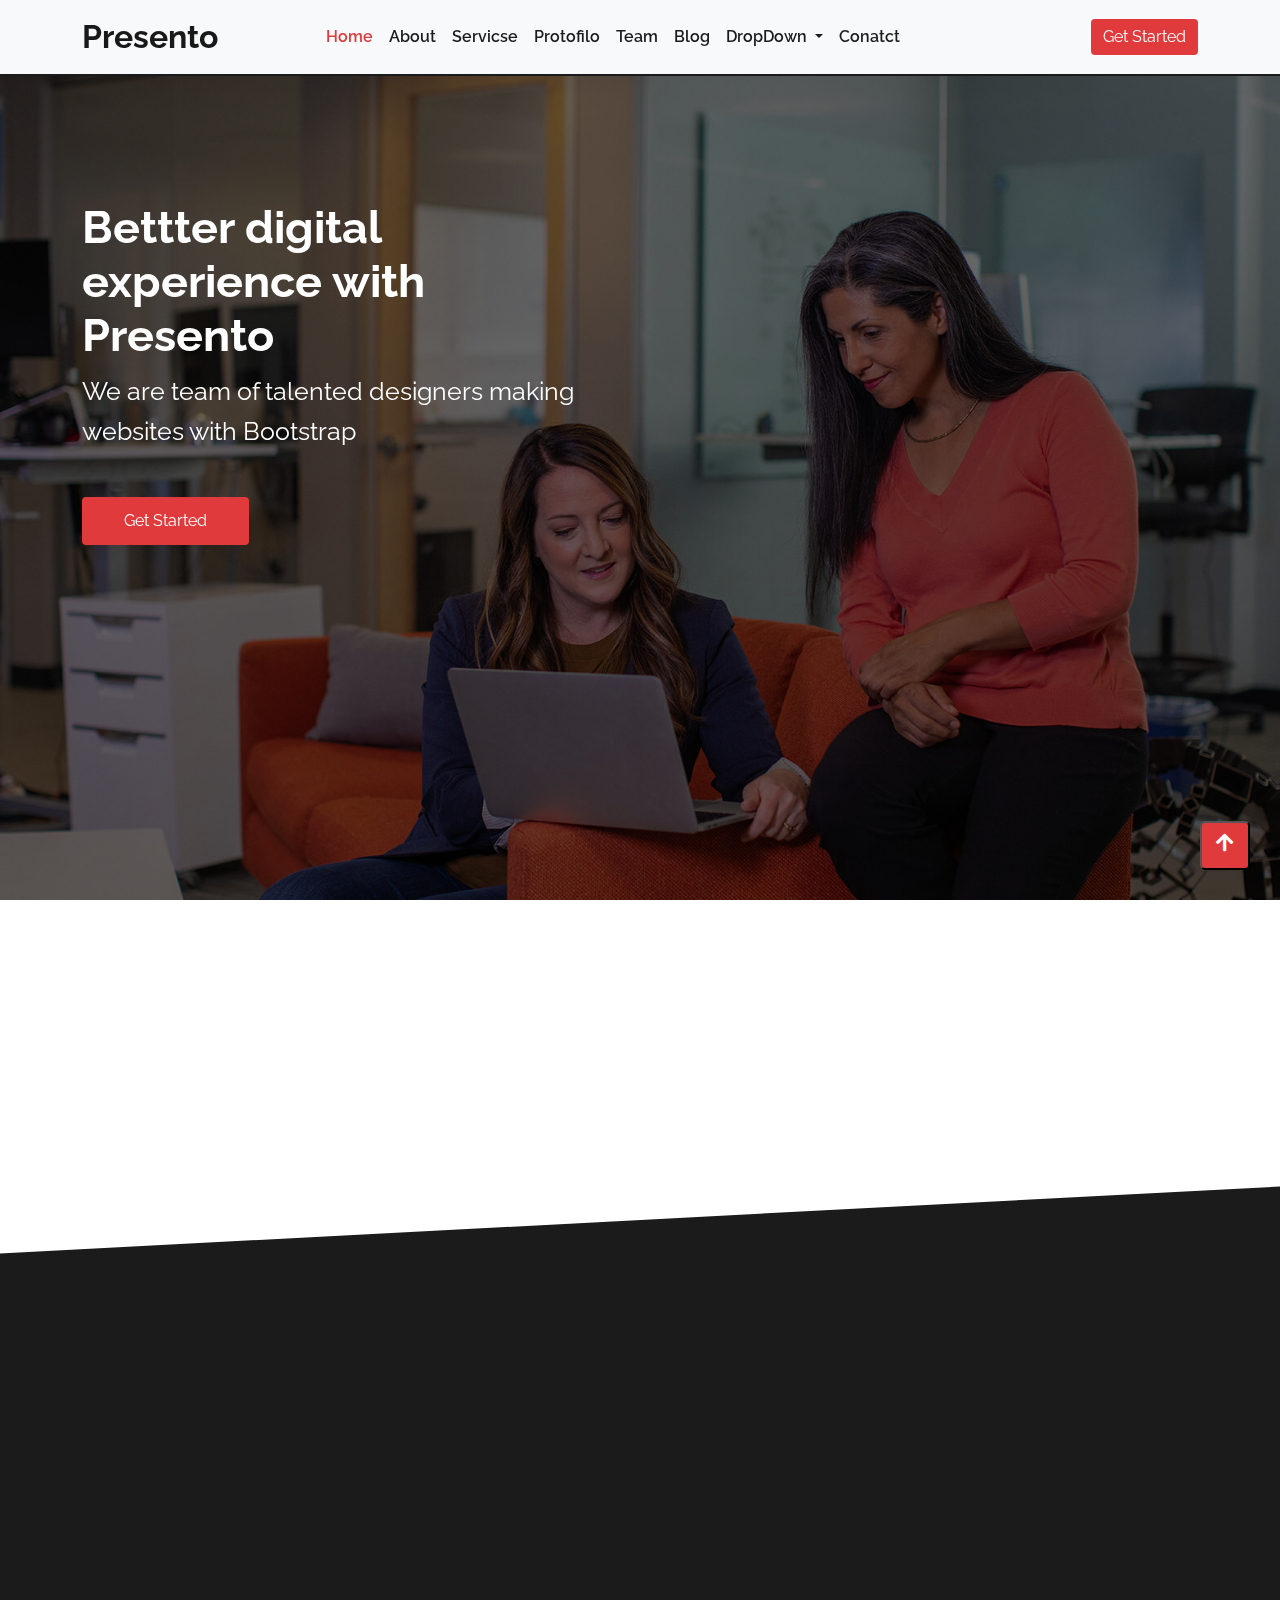
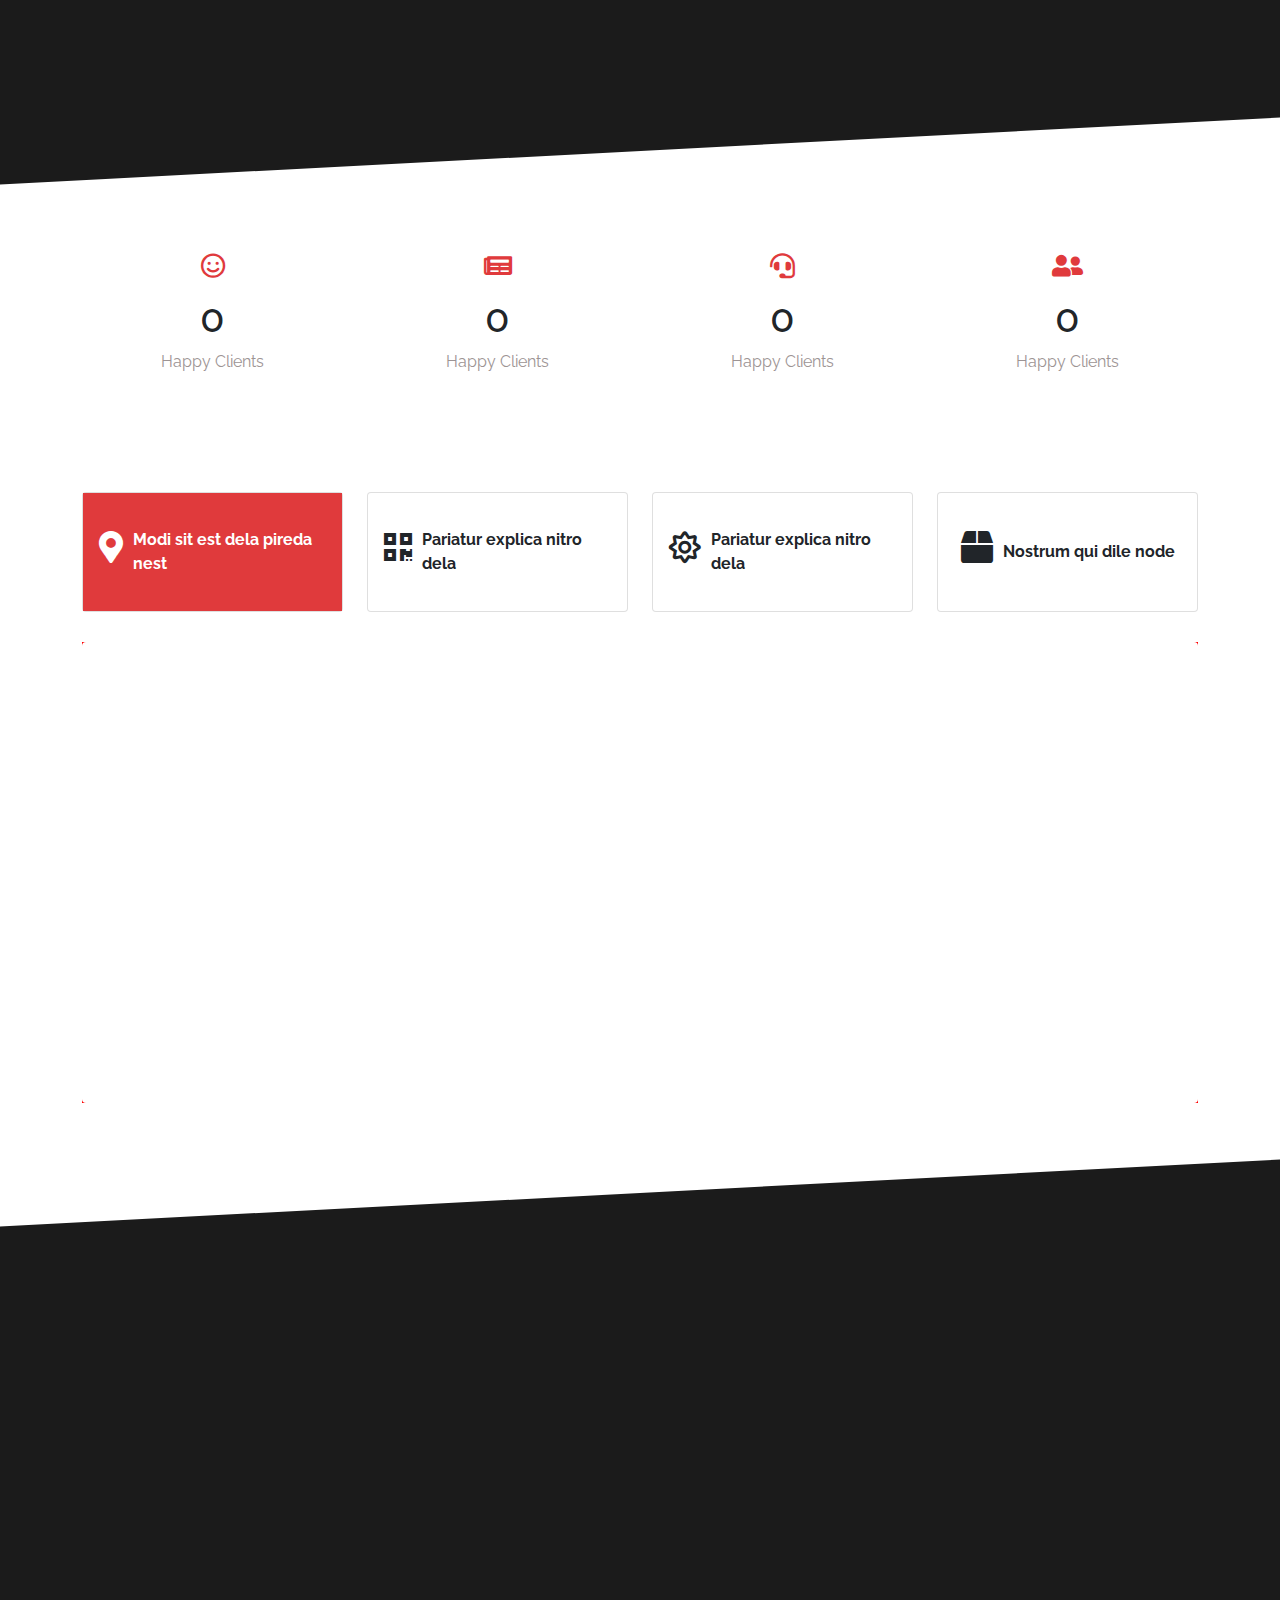
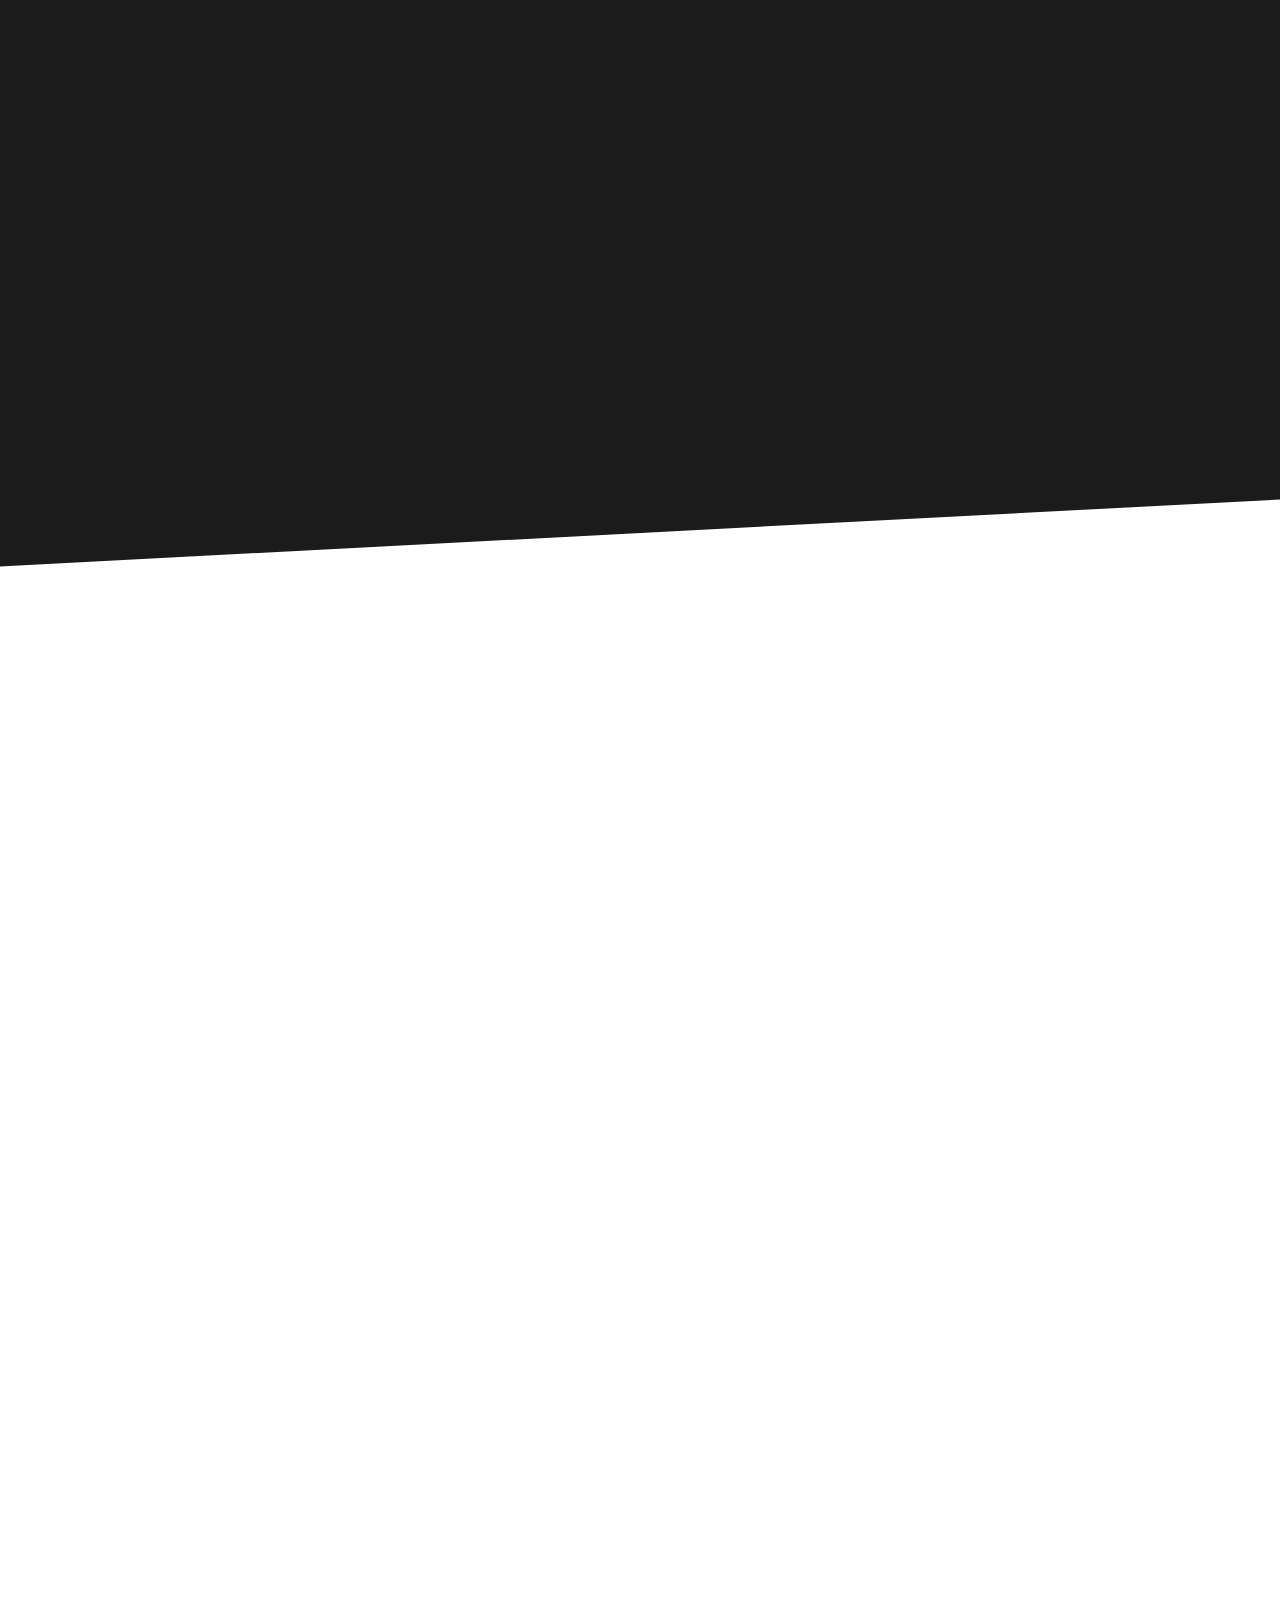
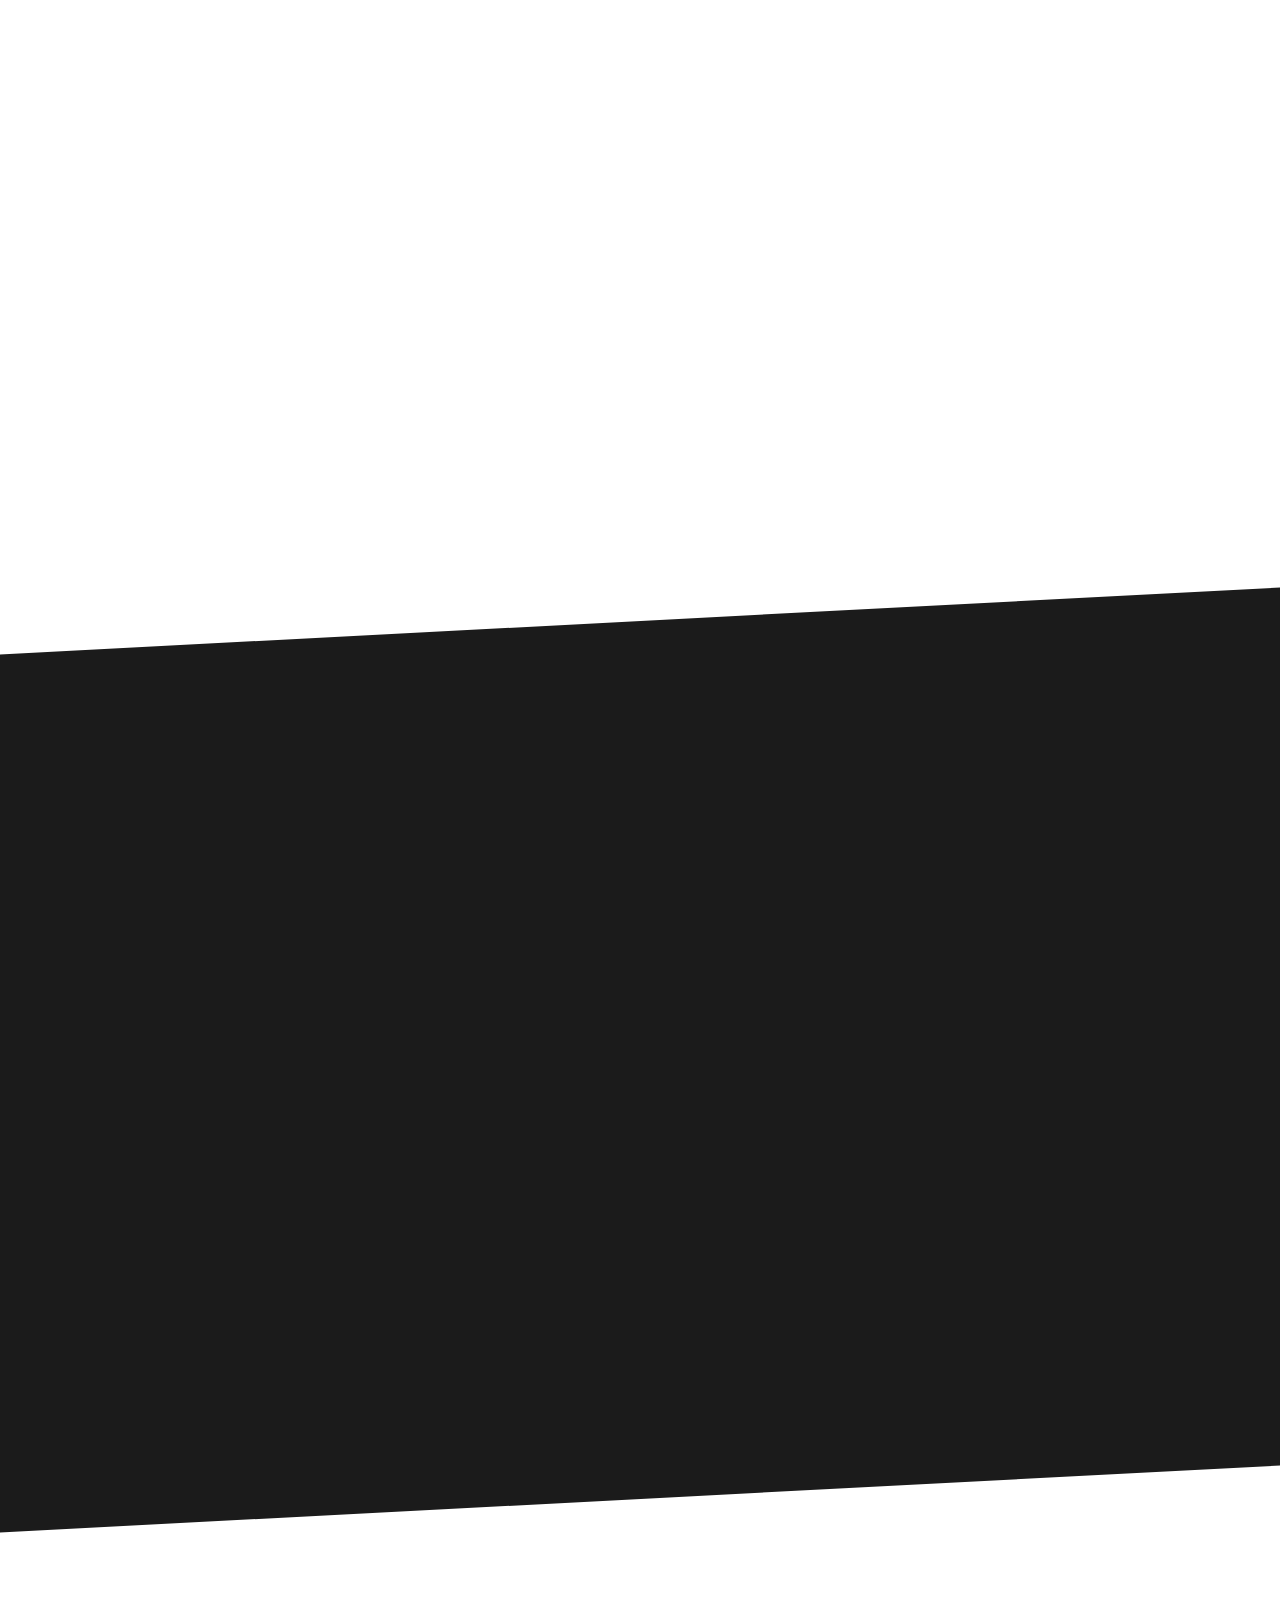
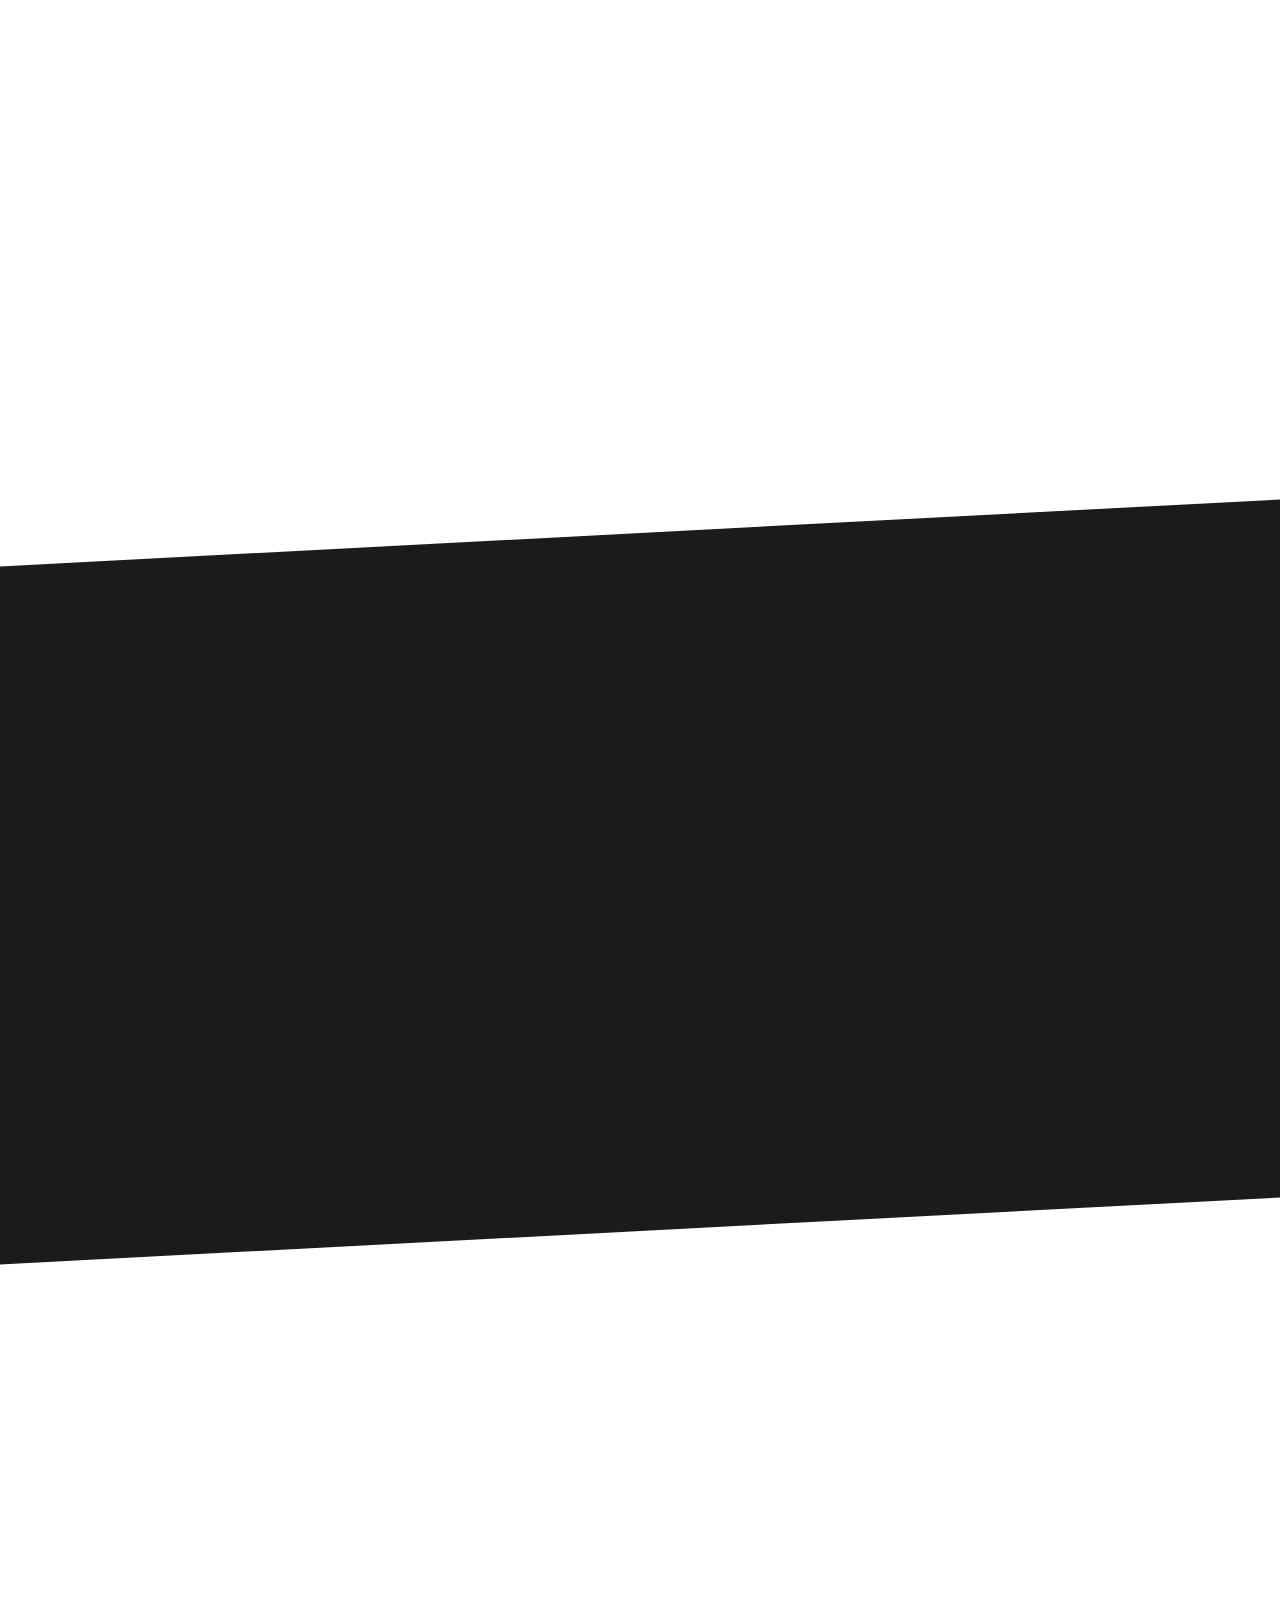
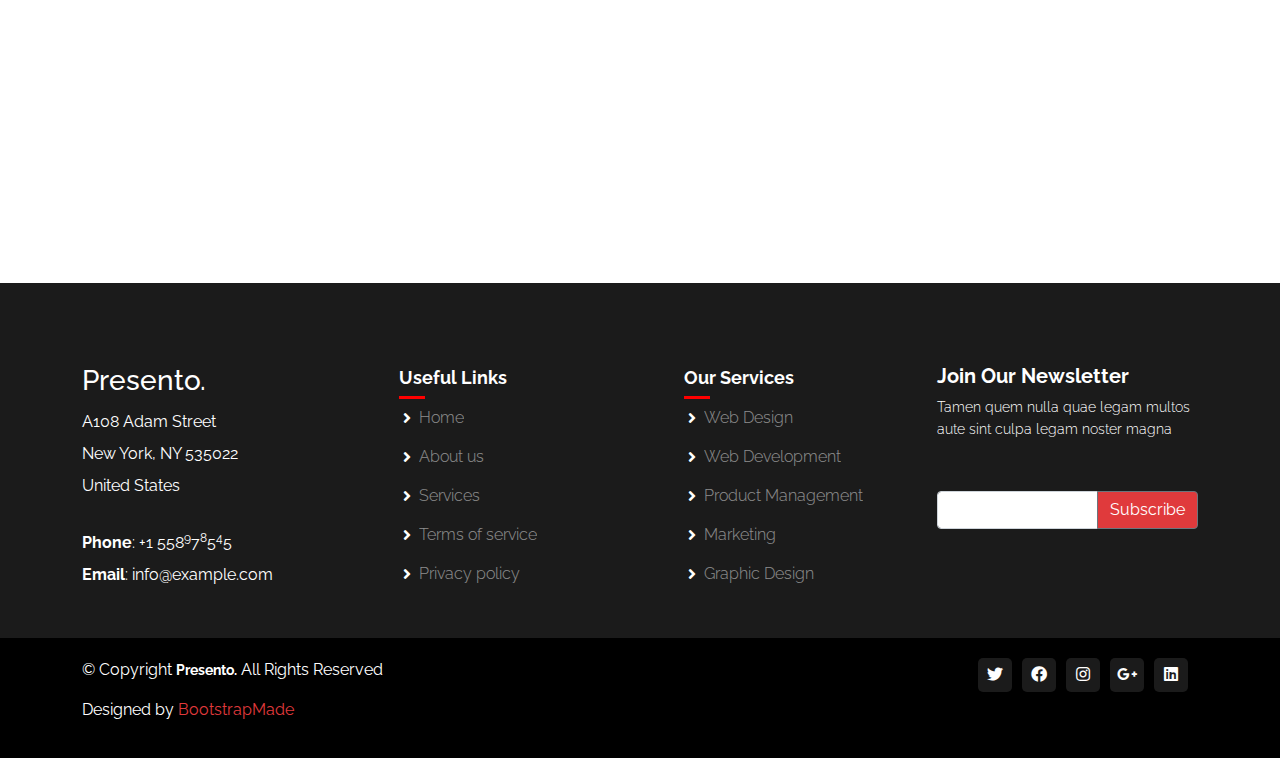
<file: index.html>
<!DOCTYPE html>
<html lang="en">
<head>
    <meta charset="UTF-8">
    <meta http-equiv="X-UA-Compatible" content="IE=edge">
    <meta name="viewport" content="width=device-width, initial-scale=1.0">

    <link rel="stylesheet" href="assets/vendor/swiper/swiper-bundle.min.css">
    <link rel="stylesheet" href="assets/vendor/bootstrap/bootstrap.min.css">
    <link rel="stylesheet" href="assets/vendor/lightbox/lightbox.min.css">
    <link rel="stylesheet" href="assets/vendor/fontAwsome/all.min.css">
    <link rel="stylesheet" href="assets/vendor/aos/aos.css">
    <link rel="stylesheet" href="https://fonts.googleapis.com/css2?family=Raleway:ital,wght@0,200;0,500;0,700;0,900;1,100&display=swap">
    <link rel="stylesheet" href="assets/css/style.css">
    <title>Presento</title>
</head>
<body data-bs-spy="scroll" data-bs-target="#navbar-example2" data-bs-offset="0" class="scrollspy-example" tabindex="0">
  <button class="to-top-body"><i class="fas fa-arrow-up"></i></button>  
  <!-- start nav -->
    <nav id="navbar-example2" class="fixed-nav navbar navbar-expand-lg navbar-light bg-light">
      <div class="container ">
          <a class="navbar-brand" href="#">Presento</a>
          <button class="order-2 order-lg-1 navbar-toggler" type="button" data-bs-toggle="collapse" data-bs-target="#navbarScroll" aria-controls="navbarScroll" aria-expanded="false" aria-label="Toggle navigation">
            <span class="navbar-toggler-icon"></span>
          </button>
          
          <div class="order-2 order-lg-1 collapse navbar-collapse" id="navbarScroll">
            <ul class=" navbar-nav me-auto my-2 my-lg-0 navbar-nav-scroll" style="--bs-scroll-height: 100px;">
              <li class="nav-item">
                <a class="nav-link active" aria-current="page" href="#">Home</a>
              </li>
              <li class="nav-item">
                <a class="nav-link" href="#scrollspyHeading1">About</a>
              </li>
              <li class="nav-item">
                <a class="nav-link" href="#scrollspyHeading2">Servicse</a>
              </li>
              <li class="nav-item">
                <a class="nav-link" href="#scrollspyHeading3">Protofilo</a>
              </li>
              <li class="nav-item">
                <a class="nav-link" href="#scrollspyHeading4">Team</a>
              </li>
              <li class="nav-item">
                <a class="nav-link" href="blog.html">Blog</a>
              </li>
              <li class="nav-item dropdown">
                <a class="nav-link dropdown-toggle" href="#" id="navbarScrollingDropdown" role="button" data-bs-toggle="dropdown" aria-expanded="false">
                  DropDown
                </a>

                <!-- Nested DropDawen -->
                <ul class="dropdown-menu" aria-labelledby="navbarScrollingDropdown">
                  <li><a class="dropdown-item" href="#">DropDown1</a></li>
                  
                  <li class="custem-par-dowen">
                    <div class="dropdown dropend munue">
                      <button type="button" class="custem-btn-dowen dropdown-item btn btn-secondary dropdown-toggle" data-bs-toggle="dropdown" aria-expanded="false">
                        Deep Drop Dowen
                      </button>
                      <ul class="dropdown-menu custem-ul-dowen">
                        <li><a class="dropdown-item" href="#">Deep Drop Dowen 1</a></li>
                        <li><a class="dropdown-item" href="#">Deep Drop Dowen 2</a></li>
                        <li><a class="dropdown-item" href="#">Deep Drop Dowen 3</a></li>
                        <li><a class="dropdown-item" href="#">Deep Drop Dowen 4</a></li>
                        <li><a class="dropdown-item" href="#">Deep Drop Dowen 5</a></li>
                      </ul>
                    </div> 
                  </li>
                  <li><a class="dropdown-item" href="#">DropDown2</a></li>
                  <li><a class="dropdown-item" href="#">DropDown3</a></li>
                  <li><a class="dropdown-item" href="#">DropDown4</a></li>
                </ul>
              </li>
              <li class="nav-item">
                <a class="nav-link" href="#scrollspyHeading5">Conatct</a>
              </li>
            </ul>
          </div>
          <button type="button" class="order-1 order-lg-2 btn btn-secondary">Get Started</button>
        </div>
      </nav>
    <!-- End nav -->
    <!-- Start present head -->
    <section class="present-head">
      <div class="container">
        <div class="head-content" data-aos="zoom-out">
          <h1>Bettter digital experience with Presento</h1>
          <p>We are team of talented designers making websites with Bootstrap</p>
          <button type="button" class="btn btn-secondary btn-head">Get Started</button>
        </div>
      </div>
    </section>
    <!-- End present head -->


<!-- Start Slider Swiber-->

    <div class="container">
      <div class="swiper mySwiper"  data-aos="zoom-in">
        <div class="swiper-wrapper">
          <div class="swiper-slide slide-swiber"><img src="assets/images/clients/client-1.png" alt=""> </div>
          <div class="swiper-slide slide-swiber"><img src="assets/images/clients/client-2.png" alt=""> </div>
          <div class="swiper-slide slide-swiber"><img src="assets/images/clients/client-3.png" alt=""> </div>
          <div class="swiper-slide slide-swiber"><img src="assets/images/clients/client-4.png" alt=""> </div>
          <div class="swiper-slide slide-swiber"><img src="assets/images/clients/client-5.png" alt=""> </div>
          <div class="swiper-slide slide-swiber"><img src="assets/images/clients/client-6.png" alt=""> </div>
          <div class="swiper-slide slide-swiber"><img src="assets/images/clients/client-7.png" alt=""> </div>
          <div class="swiper-slide slide-swiber"><img src="assets/images/clients/client-8.png" alt=""> </div>
        </div>
        <div class="swiper-pagination"></div>
      </div>
    </div>
<!-- End Slider Swiber-->

<!-- Start about Us-->
    <div class="about" id="scrollspyHeading1">
     <div class="container ">
      <!-- cut 2 divs form half -->
      <div class="about-half">
            <div class="row">

                <div class="dir-left col-lg-12 col-xl-5">
                  <div class="card about-card" data-aos="fade-up" data-aos-delay="50">
                    <div class="card-body">
                      <h2 class="card-title about-title" >Voluptatem dignissimos provident quasi</h2>
                      <p class="card-text about-card-text">Lorem ipsum dolor sit amet, consectetur adipiscing elit, sed do eiusmod tempor incididunt ut labore et dolore magna aliqua. Duis aute irure dolor in reprehenderit</p>
                      <a href="#" class="btn btn-primary about-btn mb-4">ABOUT US <i class="fas fa-angle-right"></i> </a>
                    </div>
                  </div>
                </div>
    
    
            <div class="dir-right col-lg-12  col-xl-7">
              <div class="row ">
                
                  <div class="col-12 col-md-6  col-lg-6 mb-4">
                    <div class="card right-card" data-aos="fade-up" data-aos-delay="100">
                      <i class="fas fa-file-invoice"></i>
                      <div class="card-body right-card-body">
                        <h5 class="card-title">Corporis voluptates sit</h5>
                        <p class="card-text">Consequuntur sunt aut quasi enim aliquam quae harum pariatur laboris nisi ut aliquip</p>
                      </div>
                    </div>
                  </div>

                  <div class="col-12 col-md-6  col-lg-6 mb-4">
                    <div class="card right-card" data-aos="fade-up" data-aos-delay="200">
                      <i class="fas fa-images"></i>
                      <div class="card-body right-card-body">
                        <h5 class="card-title">Ullamco laboris nisi</h5>
                        <p class="card-text">Consequuntur sunt aut quasi enim aliquam quae harum pariatur laboris nisi ut aliquip</p>
                      </div>
                    </div>
                  </div>
                  <div class="col-12 col-md-6 col-lg-6 mb-4">
                    <div class="card right-card" data-aos="fade-up" data-aos-delay="300">
                      <i class="fas fa-images"></i>
                      <div class="card-body right-card-body">
                        <h5 class="card-title">Labore consequatur</h5>
                        <p class="card-text">Consequuntur sunt aut quasi enim aliquam quae harum pariatur laboris nisi ut aliquip</p>
                      </div>
                    </div>
                  </div>
                  <div class="col-12 col-md-6 col-lg-6 mb-4">
                    <div class="card right-card"  data-aos="fade-up" data-aos-delay="400">
                      <i class="fas fa-shield-alt"></i> 
                      <div class="card-body right-card-body">
                        <h5 class="card-title">Beatae veritatis</h5>
                        <p class="card-text">Consequuntur sunt aut quasi enim aliquam quae harum pariatur laboris nisi ut aliquip</p>
                      </div>
                    </div>
                  </div>
                </div>
            </div>     
          </div>
        </div>
    </div>
    </div>


 <!-- End about Us-->

 <!-- Start Counter -->
 
  <div class="counter">
   <div class="container">
    <div class="row row-cols-sm-1 row-cols-md-2 row-cols-lg-4 g-4">
  
        <div class="card counter-card">
          <i class="far fa-smile"></i>
          <div class="card-body">
            <h2 class="card-title">
              <span data-purecounter-start="0" 
              data-purecounter-end="232"
              class="purecounter">
              0
            </span>
          </h2>
            <p class="card-text">Happy Clients</p>
          </div>
        </div>
   
 
        <div class="card counter-card">
          <i class="fas fa-newspaper"></i>
          <div class="card-body">
            <h2 class="card-title">
              <span data-purecounter-start="0" 
              data-purecounter-end="521"
              class="purecounter">
              0
            </span>
          </h2>
            <p class="card-text">Happy Clients</p>
          </div>
        </div>
  
     
        <div class="card counter-card">
          <i class="fas fa-headset"></i>
          <div class="card-body">
            <h2 class="card-title">
              <span data-purecounter-start="0" 
              data-purecounter-end="1463"
              class="purecounter">
              0
            </span>
          </h2>
            <p class="card-text">Happy Clients</p>
          </div>
        </div>
  
     
        <div class="card counter-card">
          <i class="fas fa-user-friends"></i>
          <div class="card-body">
            <h2 class="card-title">
              <span data-purecounter-start="0" 
              data-purecounter-end="15"
              class="purecounter">
              0
            </span>
          </h2>
            <p class="card-text">Happy Clients</p>
          </div>
        </div>
    </div>
  </div>
 </div>

 <!-- End Counter -->

 <!-- Start testimonials -->
 <section class="info">
   <div class="container">
    <div class="row row-cols-md-4 g-4">
      <div class="col">
        <div class="card col-s-3" style="height: 120px; ">
          <div class="card-body info-card bg">
            <h5 class="card-title"><i class="fas fa-map-marker-alt"></i></h5>
            <p class="card-text">Modi sit est dela pireda nest</p>
          </div>
        </div>
      </div>
      <div class="col">
        <div class="card" style="height: 120px;">
          <div class="card-body info-card">
            <h5 class="card-title"><i class="fas fa-qrcode"></i></h5>
            <p class="card-text">Pariatur explica nitro dela</p>
          </div>
        </div>
      </div>
      <div class="col">
        <div class="card" style="height: 120px;">
          <div class="card-body info-card">
            <h5 class="card-title"><i class="far fa-sun"></i></h5>
            <p class="card-text">Pariatur explica nitro dela</p>
          </div>
        </div>
      </div>
      <div class="col">
        <div class="card" style="height: 120px;">
          <div class="card-body info-card">
            <h5 class="card-title"><i class="fas fa-box"></i></h5>
            <p class="card-text">Nostrum qui dile node</p>
          </div>
        </div>
      </div>
    </div>
<!-- Start info modal -->
    <div class="info-module">
      <div class="card info-m-card mb-3">
        <div class="row g-0">

          <div class="col-md-12 col-lg-6 order-1 order-lg-2" data-aos="fade-up" data-aos-delay="200">
            <img src="assets/images/tabs-1.jpg" class="img-fluid rounded-start" alt="Not Found Img">
          </div>

          <div class="col-md-12 col-lg-6 order-2 order-lg-1" data-aos="fade-up" data-aos-delay="100">
            <div class="card-body">
              <h3 class="card-title">Voluptatem dignissimos provident quasi corporis voluptates sit assumenda.</h3>
              <p class="card-text">Lorem ipsum dolor sit amet, consectetur adipiscing elit, sed do eiusmod tempor incididunt ut labore et dolore magna aliqua.</p>
              
              <div class="pragraph">
                <p class="card-text"><i class="fas fa-check-double"></i>  Ullamco laboris nisi ut aliquip ex ea commodo consequat.</p>
                <p class="card-text"><i class="fas fa-check-double"></i> Duis aute irure dolor in reprehenderit in voluptate velit.</p>
                <p class="card-text"><i class="fas fa-check-double"></i> Ullamco laboris nisi ut aliquip ex ea commodo consequat. Duis aute irure dolor in reprehenderit in voluptate trideta storacalaperda mastiro dolore eu fugiat nulla pariatur</p>   
              </div>
              <p class="card-text mt-3">Ullamco laboris nisi ut aliquip ex ea commodo consequat. Duis aute irure dolor in reprehenderit in voluptate velit esse cillum dolore eu fugiat nulla pariatur. Excepteur sint occaecat cupidatat non proident, sunt in culpa qui officia deserunt mollit anim id est laborum</p>
          
            </div>
          </div>
        </div>
      </div>
    </div>
<!-- End info modal -->

  </div>
</section>
 <!-- End Info -->
 <!-- Start Services -->
  <section class="services trngale" id="scrollspyHeading2">
    <div class="container">
      <div class="head-title" data-aos="fade-up" data-aos-delay="50">
        <h2>Services</h2>
        <p>Magnam dolores commodi suscipit. Necessitatibus eius consequatur ex aliquid fuga eum quidem. Sit sint consectetur velit. Quisquam quos quisquam cupiditate. Et nemo qui impedit suscipit alias ea.</p>
      </div>

      <div class="services-card">
        <div class="row row-cols-1 row-cols-md-2 g-4">
            <div class="col">
              <div class="card services-card-custem" data-aos="fade-up" data-aos-delay="100">
                <i class="fas fa-briefcase"></i>
                <div class="card-body">
                  <h5 class="card-title"><a href="#">Lorem Ipsum</a></h5>
                  <p class="card-text">Voluptatum deleniti atque corrupti quos dolores et quas molestias excepturi sint occaecati cupiditate non provident</p>
                </div>
              </div>
            </div>
            <div class="col">
              <div class="card services-card-custem" data-aos="fade-up" data-aos-delay="200">
                <i class="fas fa-pager"></i>
                <div class="card-body">
                  <h5 class="card-title"><a href="#">Dolor Sitema</a></h5>
                  <p class="card-text">Voluptatum deleniti atque corrupti quos dolores et quas molestias excepturi sint occaecati cupiditate non provident</p>
                </div>
              </div>
            </div>
            <div class="col">
              <div class="card services-card-custem" data-aos="fade-up" data-aos-delay="300">
                <i class="far fa-chart-bar"></i>
                <div class="card-body">
                  <h5 class="card-title"><a href="#">Sed ut perspiciatis</a></h5>
                  <p class="card-text">Voluptatum deleniti atque corrupti quos dolores et quas molestias excepturi sint occaecati cupiditate non provident</p>
                </div>
              </div>
            </div>
            <div class="col">
              <div class="card services-card-custem" data-aos="fade-up" data-aos-delay="400">
                <i class="fas fa-binoculars"></i>
                <div class="card-body">
                  <h5 class="card-title"><a href="#">Nemo Enim</a></h5>
                  <p class="card-text">Voluptatum deleniti atque corrupti quos dolores et quas molestias excepturi sint occaecati cupiditate non provident</p>
                </div>
              </div>
            </div>
            <div class="col">
              <div class="card services-card-custem" data-aos="fade-up" data-aos-delay="500">
                <i class="far fa-sun"></i>
                <div class="card-body">
                  <h5 class="card-title"><a href="#">Magni Dolore</a></h5>
                  <p class="card-text">Voluptatum deleniti atque corrupti quos dolores et quas molestias excepturi sint occaecati cupiditate non provident</p>
                </div>
              </div>
            </div>
            <div class="col">
              <div class="card services-card-custem" data-aos="fade-up" data-aos-delay="600">
                <i class="fas fa-calendar-week"></i>
                <div class="card-body">
                  <h5 class="card-title"><a href="#">Eiusmod Tempor</a></h5>
                  <p class="card-text">Voluptatum deleniti atque corrupti quos dolores et quas molestias excepturi sint occaecati cupiditate non provident</p>
                </div>
              </div>
            </div>
          </div>
      </div>
    </div>
  </section>
 <!-- End Services -->
 <!-- Start Portfolio -->
  <section class="portfolio" id="scrollspyHeading3">
    <div class="container">
      <div class="head-title" data-aos="fade-up" data-aos-delay="100">
        <h2>Portfolio</h2>
        <p>Magnam dolores commodi suscipit. Necessitatibus eius consequatur ex aliquid fuga eum quidem. Sit sint consectetur velit. Quisquam quos quisquam cupiditate. Et nemo qui impedit suscipit alias ea.</p>
      </div>
      
      <ul class="portfolio-list" data-aos="fade-up" data-aos-delay="150">
        <li data-filter="*" class="active">All</li>
        <li data-filter=".filter-app">App</li>
        <li data-filter=".filter-card">Card</li>
        <li data-filter=".filter-web">Web</li>
      </ul>

      <div class="row row-cols-sm-1 row-cols-md-2 row-cols-lg-3 portfolio-item" data-aos="fade-up" data-aos-delay="250">
            <div class="col filter-app">
                <div class=" item ">
                  <div class="item-overlay"></div>
                  <img src="assets/images/portfolio/portfolio-1.jpg" alt="">
                  <div class="portfolio-info">
                    <div class="info-text">
                      <h4>App 1</h4>
                      <p>App</p>
                    </div>
                    <div class="info-links">
                      <a href="assets/images/portfolio/portfolio-1.jpg" data-lightbox="roadtrip"><i class="fas fa-plus"></i></a>
                      <i class="fas fa-link"></i>
                    </div>
                  </div>
                </div>
            </div>
            <div class="col filter-card">
              <div class=" item ">
                <div class="item-overlay"></div>
                <img src="assets/images/portfolio/portfolio-2.jpg" alt="">
                <div class="portfolio-info">
                  <div class="info-text">
                    <h4>Web 3</h4>
                    <p>Web</p>
                  </div>
                  <div class="info-links">
                    <a href="assets/images/portfolio/portfolio-2.jpg" data-lightbox="roadtrip"><i class="fas fa-plus"></i></i></a>
                    <i class="fas fa-link"></i>
                  </div>
                </div>
              </div>
            </div>

           <div class="col filter-app">
            <div class=" item ">
              <div class="item-overlay"></div>
              <img src="assets/images/portfolio/portfolio-3.jpg" alt="">
              <div class="portfolio-info">
                <div class="info-text">
                  <h4>App 2</h4>
                  <p>App</p>
                </div>
                <div class="info-links">
                  <a href="assets/images/portfolio/portfolio-3.jpg" data-lightbox="roadtrip"><i class="fas fa-plus"></i></a>
                  <i class="fas fa-link"></i>
                </div>
              </div>
            </div>
           </div>
           <div class="col filter-web">
            <div class=" item ">
              <div class="item-overlay"></div>
              <img src="assets/images/portfolio/portfolio-4.jpg" alt="">
              <div class="portfolio-info">
                <div class="info-text">
                  <h4>Card 2</h4>
                  <p>Card</p>
                </div>
                <div class="info-links">
                  <a href="assets/images/portfolio/portfolio-4.jpg" data-lightbox="roadtrip"><i class="fas fa-plus"></i></a>
                  <i class="fas fa-link"></i>
                </div>
              </div>
            </div>
           </div>
           <div class="col filter-web">
            <div class=" item ">
              <div class=" item-overlay"></div>
              <img src="assets/images/portfolio/portfolio-5.jpg" alt="">
              <div class="portfolio-info">
                <div class="info-text">
                  <h4>Web 2</h4>
                  <p>Web</p>
                </div>
                <div class="info-links">
                  <a href="assets/images/portfolio/portfolio-5.jpg" data-lightbox="roadtrip"><i class="fas fa-plus"></i></a>
                  <i class="fas fa-link"></i>
                </div>
              </div>
           </div>
            </div>
            <div class="col filter-app">
              <div class=" item ">
                <div class="item-overlay"></div>
                <img src="assets/images/portfolio/portfolio-6.jpg" alt="">
                <div class="portfolio-info">
                  <div class="info-text">
                    <h4>App 3</h4>
                    <p>App</p>
                  </div>
                  <div class="info-links">
                    <a href="assets/images/portfolio/portfolio-6.jpg" data-lightbox="roadtrip"><i class="fas fa-plus"></i></a>
                    <i class="fas fa-link"></i>
                  </div>
                </div>
              </div>
            </div>
           <div class="col filter-card">
            <div class=" item ">
              <div class="item-overlay"></div>
              <img src="assets/images/portfolio/portfolio-7.jpg" alt="">
              <div class="portfolio-info">
                <div class="info-text">
                  <h4>Card 1</h4>
                  <p>Card</p>
                </div>
                <div class="info-links">
                  <a href="assets/images/portfolio/portfolio-7.jpg" data-lightbox="roadtrip"><i class="fas fa-plus"></i></a>
                  <i class="fas fa-link"></i>
                </div>
              </div>
            </div>
           </div>
            <div class="col filter-card">
              <div class=" item ">
                <div class="item-overlay"></div>
                <img src="assets/images/portfolio/portfolio-8.jpg" alt="">
                <div class="portfolio-info">
                  <div class="info-text">
                    <h4>Card 3</h4>
                    <p>Card</p>
                  </div>
                  <div class="info-links">
                    <a href="assets/images/portfolio/portfolio-8.jpg" data-lightbox="roadtrip"><i class="fas fa-plus"></i></a>
                    <i class="fas fa-link"></i>
                  </div>
                </div>
            </div>
            </div>
            <div class="col filter-web">
              <div class="item ">
                <div class="item-overlay"></div>
                <img src="assets/images/portfolio/portfolio-9.jpg" alt="">
                <div class="portfolio-info">
                  <div class="info-text">
                    <h4>Web 3</h4>
                    <p>Web</p>
                  </div>
                  <div class="info-links">
                    <a href="assets/images/portfolio/portfolio-9.jpg" data-lightbox="roadtrip"><i class="fas fa-plus"></i></a>
                    <i class="fas fa-link"></i>
                  </div>
                </div>
              </div>
            </div>
      </div>
    </div>
  </section> 
 <!-- End Portfolio -->
 <!-- Start Testimonials -->
 <section class="testimonials">
  <div class="container">
    <div class="head-title" data-aos="fade-up" data-aos-delay="100">
      <h2>Testimonials</h2>
      <p>Magnam dolores commodi suscipit. Necessitatibus eius consequatur ex aliquid fuga eum quidem. Sit sint consectetur velit. Quisquam quos quisquam cupiditate. Et nemo qui impedit suscipit alias ea.</p>
    </div>

    <div class="swiper mySwiper2" data-aos="fade-up" data-aos-delay="200">
      <div class="swiper-wrapper">
        <div class="swiper-slide">
          <div class="card test-card mb-3">
            <div class="row g-0">
              <div class="test-img col-md-4">
                <img src="assets/images/testimonials/testimonials-1.jpg" class="img-fluid rounded-start" alt="...">
              </div>
              <div class="col-md-8">
                <div class="card-body">
                  <h5 class="test-title card-title">Saul Goodmann</h5>
                  <p class="test-text card-text">Ceo & Founder</p>
                </div>
              </div>
              <p class="text-b-text card-text"><small >Proin iaculis purus consequat sem cure digni ssim donec porttitora entum suscipit rhoncus. Accusantium quam, ultricies eget id, aliquam eget nibh et. Maecen aliquam, risus at semper.</small></p>
            </div>
          </div>
        </div>
        <div class="swiper-slide">
          <div class="card test-card mb-3">
            <div class="row g-0">
              <div class="test-img col-md-4">
                <img src="assets/images/testimonials/testimonials-2.jpg" class="img-fluid rounded-start" alt="...">
              </div>
              <div class="col-md-8">
                <div class="card-body">
                  <h5 class="test-title card-title">John Larson</h5>
                  <p class="test-text card-text">Designer</p>
                </div>
              </div>
              <p class="text-b-text card-text"><small>Proin iaculis purus consequat sem cure digni ssim donec porttitora entum suscipit rhoncus. Accusantium quam, ultricies eget id, aliquam eget nibh et. Maecen aliquam, risus at semper.</small></p>
            </div>
          </div>
        </div>
        <div class="swiper-slide">
          <div class="card test-card mb-3">
            <div class="row g-0">
              <div class="test-img col-md-4">
                <img src="assets/images/testimonials/testimonials-3.jpg" class="img-fluid rounded-start" alt="...">
              </div>
              <div class="col-md-8">
                <div class="card-body">
                  <h5 class="test-title card-title">John Larson</h5>
                  <p class="test-text card-text">Entrepreneur</p>
                </div>
              </div>
              <p class="text-b-text card-text"><small>Proin iaculis purus consequat sem cure digni ssim donec porttitora entum suscipit rhoncus. Accusantium quam, ultricies eget id, aliquam eget nibh et. Maecen aliquam, risus at semper.</small></p>
            </div>
          </div>
        </div>
        <div class="swiper-slide">
          <div class="card test-card mb-3">
            <div class="row g-0">
              <div class="test-img col-md-4">
                <img src="assets/images/testimonials/testimonials-4.jpg" class="img-fluid rounded-start" alt="...">
              </div>
              <div class="col-md-8">
                <div class="card-body">
                  <h5 class="test-title card-title">Jena Karlis</h5>
                  <p class="test-text card-text">Store Owner</p>
                </div>
              </div>
              <p class="text-b-text card-text"><small>Proin iaculis purus consequat sem cure digni ssim donec porttitora entum suscipit rhoncus. Accusantium quam, ultricies eget id, aliquam eget nibh et. Maecen aliquam, risus at semper.</small></p>
            </div>
          </div>
        </div>
        <div class="swiper-slide">
          <div class="card test-card mb-3">
            <div class="row g-0">
              <div class="test-img col-md-4">
                <img src="assets/images/testimonials/testimonials-5.jpg" class="img-fluid rounded-start" alt="...">
              </div>
              <div class="col-md-8">
                <div class="card-body">
                  <h5 class="test-title card-title">Matt Brandon</h5>
                  <p class="test-text card-text">Freelancer</p>
                </div>
              </div>
              <p class="text-b-text card-text"><small>Proin iaculis purus consequat sem cure digni ssim donec porttitora entum suscipit rhoncus. Accusantium quam, ultricies eget id, aliquam eget nibh et. Maecen aliquam, risus at semper.</small></p>
            </div>
          </div>
        </div>
      </div>
      <div class="swiper-pagination"></div>
    </div>
 </section>
 <!-- End Testimonials -->
 <!-- Start Price -->
 <section class="price trngale">
  <div class="container">
    <div class="head-title" data-aos="fade-up" data-aos-delay="50">
      <h2>Pricing</h2>
      <p>Magnam dolores commodi suscipit. Necessitatibus eius consequatur ex aliquid fuga eum quidem. Sit sint consectetur velit. Quisquam quos quisquam cupiditate. Et nemo qui impedit suscipit alias ea.</p>
    </div>

    <div class="services-card">
      <div class="row row-cols-1 row-cols-md-3 g-2">
          <div class="col">
            <div class="card price-card-custem text-center" data-aos="fade-up" data-aos-delay="100">
              <div class="card-body">
                <h5 class="mb-4 text-uppercase">Free</h5>
                <h4 class="mb-3"><sup>$</sup>0 <span> / Month </span></h4>
                <p>Aida dere</p>
                <p>Nec feugiat nisl</p>
                <p>Nulla at volutpat dola</p>
                <p class="hid text-decoration-line-through">Pharetra massa</p>
                <p class="hid text-decoration-line-through">Massa ultricies mi</p>
                <button type="button" class="btn btn-secondary btn-head price-btn">Buy Now</button>              </div>
            </div>
          </div>
          <div class="col">
            <div class="card price-card-custem bv text-center" data-aos="fade-up" data-aos-delay="200">
              <div class="card-body">
                <h5 class="mb-4 text-uppercase">BUSINESS</h5>
                <h4 class="mb-3"><sup>$</sup>19 <span> / Month </span></h4>
                <p>Aida dere</p>
                <p>Nec feugiat nisl</p>
                <p>Nulla at volutpat dola</p>
                <p>Pharetra massa</p>
                <p class="hid text-decoration-line-through">Massa ultricies mi</p>
                <button type="button" class="btn btn-secondary btn-head price-btn">Buy Now</button>              </div>
            </div>
          </div>
          <div class="col">
            <div class="card price-card-custem text-center" data-aos="fade-up" data-aos-delay="300">
              <div class="card-body">
                <h5 class="mb-4 text-uppercase">DEVELOPER</h5>
                <h4 class="mb-3"><sup>$</sup>29 <span> / Month </span></h4>
                <p>Aida dere</p>
                <p>Nec feugiat nisl</p>
                <p>Nulla at volutpat dola</p>
                <p>Pharetra massa</p>
                <p>Massa ultricies mi</p>
                <button type="button" class="btn btn-secondary btn-head price-btn">Buy Now</button>              </div>
            </div>
          </div>
          
        </div>
    </div>
  </div>
</section>
 <!-- End Price -->
 <!-- Start Asked -->
 <div class="asked">
   <div class="container">
    <div class="head-title" data-aos="fade-up" data-aos-delay="100">
      <h2>FREQUENTLY ASKED QUESTIONS</h2>
    </div>
      <div class="accordion-item asked-accor" data-aos="fade-up" data-aos-delay="200">
        <h3 class="accordion-header" id="panelsStayOpen-headingThree">
          <butto class="hov-title accordion-button collapsed" type="button" data-bs-toggle="collapse" data-bs-target="#custem-data-one" aria-expanded="false" aria-controls="panelsStayOpen-collapseThree">
            Non consectetur a erat nam at lectus urna duis?          
          </butto>
        </h3>
        <div id="custem-data-one" class="accordion-collapse collapse" aria-labelledby="panelsStayOpen-headingThree">
          <div class="accordion-body">
            Feugiat pretium nibh ipsum consequat. Tempus iaculis urna id volutpat lacus laoreet non curabitur gravida. Venenatis lectus magna fringilla urna porttitor rhoncus dolor purus non.
          </div>
        </div>  
    </div>
    <div class="accordion-item asked-accor" data-aos="fade-up" data-aos-delay="200">
      <h3 class="accordion-header" id="panelsStayOpen-headingThree">
        <butto class="hov-title accordion-button collapsed" type="button" data-bs-toggle="collapse" data-bs-target="#custem-data-tow" aria-expanded="false" aria-controls="panelsStayOpen-collapseThree">
          Feugiat scelerisque varius morbi enim nunc faucibus a pellentesque?
        </butto>
      </h3>
      <div id="custem-data-tow" class="accordion-collapse collapse" aria-labelledby="panelsStayOpen-headingThree">
        <div class="accordion-body">
          Dolor sit amet consectetur adipiscing elit pellentesque habitant morbi. Id interdum velit laoreet id donec ultrices. Fringilla phasellus faucibus scelerisque eleifend donec pretium. Est pellentesque elit ullamcorper dignissim. Mauris ultrices eros in cursus turpis massa tincidunt dui.
        </div>
      </div>  
  </div>
    <div class="accordion-item asked-accor" data-aos="fade-up" data-aos-delay="200">
      <h3 class="accordion-header" id="panelsStayOpen-headingThree">
        <butto class="hov-title accordion-button collapsed" type="button" data-bs-toggle="collapse" data-bs-target="#custem-data-three" aria-expanded="false" aria-controls="panelsStayOpen-collapseThree">
          Dolor sit amet consectetur adipiscing elit pellentesque habitant morbi?     
        </butto>
      </h3>
      <div id="custem-data-three" class="accordion-collapse collapse" aria-labelledby="panelsStayOpen-headingThree">
        <div class="accordion-body">
          Eleifend mi in nulla posuere sollicitudin aliquam ultrices sagittis orci. Faucibus pulvinar elementum integer enim. Sem nulla pharetra diam sit amet nisl suscipit. Rutrum tellus pellentesque eu tincidunt. Lectus urna duis convallis convallis tellus. Urna molestie at elementum eu facilisis sed odio morbi quis
        </div>
      </div>  
  </div>
  <div class="accordion-item asked-accor" data-aos="fade-up" data-aos-delay="200">
    <h3 class="accordion-header" id="panelsStayOpen-headingThree">
      <butto class="hov-title accordion-button collapsed" type="button" data-bs-toggle="collapse" data-bs-target="#custem-data-four" aria-expanded="false" aria-controls="panelsStayOpen-collapseThree">
        Ac odio tempor orci dapibus. Aliquam eleifend mi in nulla?
       </butto>
    </h3>
    <div id="custem-data-four" class="accordion-collapse collapse" aria-labelledby="panelsStayOpen-headingThree">
      <div class="accordion-body">
        Dolor sit amet consectetur adipiscing elit pellentesque habitant morbi. Id interdum velit laoreet id donec ultrices. Fringilla phasellus faucibus scelerisque eleifend donec pretium. Est pellentesque elit ullamcorper dignissim. Mauris ultrices eros in cursus turpis massa tincidunt dui.
      </div>
    </div>  
</div>
  <div class="accordion-item asked-accor" data-aos="fade-up" data-aos-delay="200">
    <h3 class="accordion-header" id="panelsStayOpen-headingThree">
      <butto class="hov-title accordion-button collapsed" type="button" data-bs-toggle="collapse" data-bs-target="#custem-data-five" aria-expanded="false" aria-controls="panelsStayOpen-collapseThree">
        Tempus quam pellentesque nec nam aliquam sem et tortor consequat?          
      </butto>
    </h3>
    <div id="custem-data-five" class="accordion-collapse collapse" aria-labelledby="panelsStayOpen-headingThree">
      <div class="accordion-body">
        Molestie a iaculis at erat pellentesque adipiscing commodo. Dignissim suspendisse in est ante in. Nunc vel risus commodo viverra maecenas accumsan. Sit amet nisl suscipit adipiscing bibendum est. Purus gravida quis blandit turpis cursus in
      </div>
    </div>  
</div>
  <div class="accordion-item asked-accor" data-aos="fade-up" data-aos-delay="200">
    <h3 class="accordion-header" id="panelsStayOpen-headingThree">
      <butto class="hov-title accordion-button collapsed" type="button" data-bs-toggle="collapse" data-bs-target="#custem-data-six" aria-expanded="false" aria-controls="panelsStayOpen-collapseThree">
        Tortor vitae purus faucibus ornare. Varius vel pharetra vel turpis nunc eget lorem dolor?
      </butto>
    </h3>
    <div id="custem-data-six" class="accordion-collapse collapse" aria-labelledby="panelsStayOpen-headingThree">
      <div class="accordion-body">
        Laoreet sit amet cursus sit amet dictum sit amet justo. Mauris vitae ultricies leo integer malesuada nunc vel. Tincidunt eget nullam non nisi est sit amet. Turpis nunc eget lorem dolor sed. Ut venenatis tellus in metus vulputate eu scelerisque. Pellentesque diam volutpat commodo sed egestas egestas fringilla phasellus faucibus. Nibh tellus molestie nunc non blandit massa enim nec.
      </div>
    </div>  
</div>
   

 </div>
 <!-- End Asked -->
 <!-- Start Team -->
 <!-- Start Team -->
  <section class="team trngale" id="scrollspyHeading4">
    <div class="container" >
      <div class="head-title" data-aos="fade-up" data-aos-delay="100">
        <h2>TEAM</h2>
        <p>Magnam dolores commodi suscipit. Necessitatibus eius consequatur ex aliquid fuga eum quidem. Sit sint consectetur velit. Quisquam quos quisquam cupiditate. Et nemo qui impedit suscipit alias ea.</p>
      </div>

      
      <div class="card-group">
         <div class="row row-cols-1 row-cols-sm-3 row-cols-md-4">
          <div class="col">
            <div class="card" data-aos="fade-up" data-aos-delay="200">
              <img src="assets/images/team/team-1.jpg" class="card-img-top" alt="...">
              <div class="soc">
                <span><i class="fab fa-twitter"></i></span>
                <span><i class="fab fa-facebook"></i></span>
                <span><i class="fab fa-instagram"></i></span>
                <span><i class="fab fa-linkedin"></i></span>
              </div>
  
              <div class="card-body">
                <h5 class="card-title">Walter White</h5>
                <p class="card-text">Chief Executive Officer</p>      
              </div>
            </div>
          </div>
     
          <div class="col">
            <div class="card" data-aos="fade-up" data-aos-delay="300">
              <img src="assets/images/team/team-2.jpg" class="card-img-top" alt="...">
                <div class="soc">
                  <span><i class="fab fa-twitter"></i></span>
                  <span><i class="fab fa-facebook"></i></span>
                  <span><i class="fab fa-instagram"></i></span>
                  <span><i class="fab fa-linkedin"></i></span>
                </div>
              <div class="card-body">
                <h5 class="card-title">Sarah Jhonson</h5>
                <p class="card-text">Product Manager</p>
              </div>
            </div>
          </div>
     
          <div class="col">
            <div class="card" data-aos="fade-up" data-aos-delay="400">
              <img src="assets/images/team/team-3.jpg" class="card-img-top" alt="...">
                <div class="soc">
                  <span><i class="fab fa-twitter"></i></span>
                  <span><i class="fab fa-facebook"></i></span>
                  <span><i class="fab fa-instagram"></i></span>
                  <span><i class="fab fa-linkedin"></i></span>
                </div>
              <div class="card-body">
                <h5 class="card-title">William Anderson</h5>
                <p class="card-text">CTO</p>
              </div>
            </div> 
          </div>
     
            <div class="col">
              <div class="card" data-aos="fade-up" data-aos-delay="500">
                <img src="assets/images/team/team-4.jpg" class="card-img-top" alt="...">
                  <div class="soc">
                    <span><i class="fab fa-twitter"></i></span>
                    <span><i class="fab fa-facebook"></i></span>
                    <span><i class="fab fa-instagram"></i></span>
                    <span><i class="fab fa-linkedin"></i></span>
                  </div>
                <div class="card-body">
                  <h5 class="card-title">Amanda Jepson</h5>
                  <p class="card-text">Accountant</p>
                </div>
              </div>
            </div>
         </div> 
      </div>
    </div>
  </section>
 <!-- End Team -->
 <!-- Start Contact -->
 <section class="contact" id="scrollspyHeading5">
    <div class="container">
        <div class="head-title" data-aos="fade-up" data-aos-delay="100">
          <h2>Contact</h2>
          <p>Magnam dolores commodi suscipit. Necessitatibus eius consequatur ex aliquid fuga eum quidem. Sit sint consectetur velit. Quisquam quos quisquam cupiditate. Et nemo qui impedit suscipit alias ea.</p>
        </div>
        <div class="contact-content row">
          <div class="conatct-adress col-md-6" data-aos="fade-up" data-aos-delay="200">
            <div class="row text-center">
              <div class="div-addre col-md-12 mb-5">
                <i class="fas fa-map-marker-alt m-3"></i>
                <h4 class="card-title">Our Address</h4>
                <p class="card-text">A108 Adam Street, New York, NY 535022.</p>
              </div>
              <div class="div-addre col-md-6">
                <i class="far fa-envelope m-3"></i>
                <h4 class="card-title">Email Us</h4>
                <p class="card-text">info@example.com</p>
                <p class="card-text">contact@example.com</p>
              </div>
              <div class="div-addre col-md-6">
                <i class="fas fa-phone-volume m-3"></i>
                <h4 class="card-title">Call Us</h4>
                <p class="card-text">+1 5589 55488 55</p>
                <p class="card-text">+1 6678 254445 41</p>
              </div>
              
            </div>
          </div>
          <div class="conatct-form col-md-6" data-aos="fade-up" data-aos-delay="300">
            <form class="row col-12 g-3">
              <div class="input-width col-sm-6">
                <input type="text" class="form-control" id="" placeholder="Your Name">
              </div>

              <div class="input-width col-sm-6">
                <input type="email" class="form-control" id="inputEmail4" placeholder="Your Email">
              </div>
              
              <div class="col-md-12">
                <input type="text" class="form-control" id="inputAddress" placeholder="Subject">
              </div>
              <div class="col-md-12 mb-3">
                <textarea class="form-control" id="exampleFormControlTextarea1" rows="4" placeholder="Message"></textarea>
              </div>
              
              <div class="col-md-12 text-center">
                <button type="submit" class="contact-btn btn">Send Message</button>
              </div>
            </form>
          </div>
        </div>
     </div>
 </section>
 <!-- End Contact -->
 <!-- Start Footer  -->
 <footer>
   <div class="container">
     <div class="footer-content">
        <div class="row">
            <div class="footer-info col-md-3">
                <h3>Presento.</h3>
                <p>A108 Adam Street <br /> New York, NY 535022  <br /> United States</p>
                <div class="info-prag">
                  <p><span>Phone</span>: +1 558<sup>9</sup>7<sup>8</sup>5<sup>4</sup>5</p>
                  <p class="info-prag"><span>Email</span>: info@example.com</p>
                </div>
                
            </div>
            <div class="footer-links col-md-3">
                  <ul class="ft-list">Useful Links
                    <li><a href="#">Home</a></li>
                    <li><a href="#">About us</a></li>
                    <li><a href="#">Services</a></li>
                    <li><a href="#">Terms of service</a></li>
                    <li><a href="#">Privacy policy</a></li>
                  </ul>
            </div>
            <div class="footer-links col-md-3">
              <ul class="ft-list">Our Services
                <li><a href="#">Web Design</a></li>
                <li><a href="#">Web Development</a></li>
                <li><a href="#">Product Management</a></li>
                <li><a href="#">Marketing</a></li>
                <li><a href="#">Graphic Design</a></li>
              </ul>
            </div>
            <div class="footer-join col-md-3">
                  <h5>Join Our Newsletter</h5>
                  <h6 class="lead">Tamen quem nulla quae legam multos aute sint culpa legam noster magna</h6>
                  <div class="join-input input-group mb-3">
                    <input type="text" class="form-control" aria-label="Recipient's username" aria-describedby="button-addon2">
                    <button class="btn btn-outline-secondary" type="button" id="button-addon2">Subscribe</button>
                  </div>
            </div>
          </div>
      </div>
   </div>
 </footer>
  <!-- End Footer  -->
 <!-- Start ft-copy -->
 <section class="ft-copy">
   <div class="container">
      <div class="row">
          
        <div class="copy-right col-md-6">
          <p>&copy; Copyright <span  class="presn">Presento.</span> All Rights Reserved</p>
          <p>Designed by <span class="made">BootstrapMade</span> </p>
        </div>

        <div class="social col-md-6">
          <div class="soc">
            <span><i class="fab fa-twitter"></i></span>
            <span><i class="fab fa-facebook"></i></span>
            <span><i class="fab fa-instagram"></i></span>
            <span><i class="fab fa-google-plus-g"></i></span>
            <span><i class="fab fa-linkedin"></i></span>
          </div>
        </div>
      </div>

   </div>
 </section>
 <!-- End ft-copy -->


<script src="assets/vendor/jquery/jquery-3.6.0.min.js"></script>
<script src="assets/vendor/lightbox/lightbox.min.js"></script>
<script src="assets/vendor/isostop/isotope.pkgd.min.js"></script>
<script src="assets/vendor/puerount/purecounter.js"></script>
<script src="assets/vendor/swiper/swiper-bundle.min.js"></script>
<script src="assets/vendor/bootstrap/bootstrap.min.js"></script>
<script src="assets/vendor/aos/aos.js"></script>
<script src="assets/js/script.js"></script>
</body>
</html>
</file>
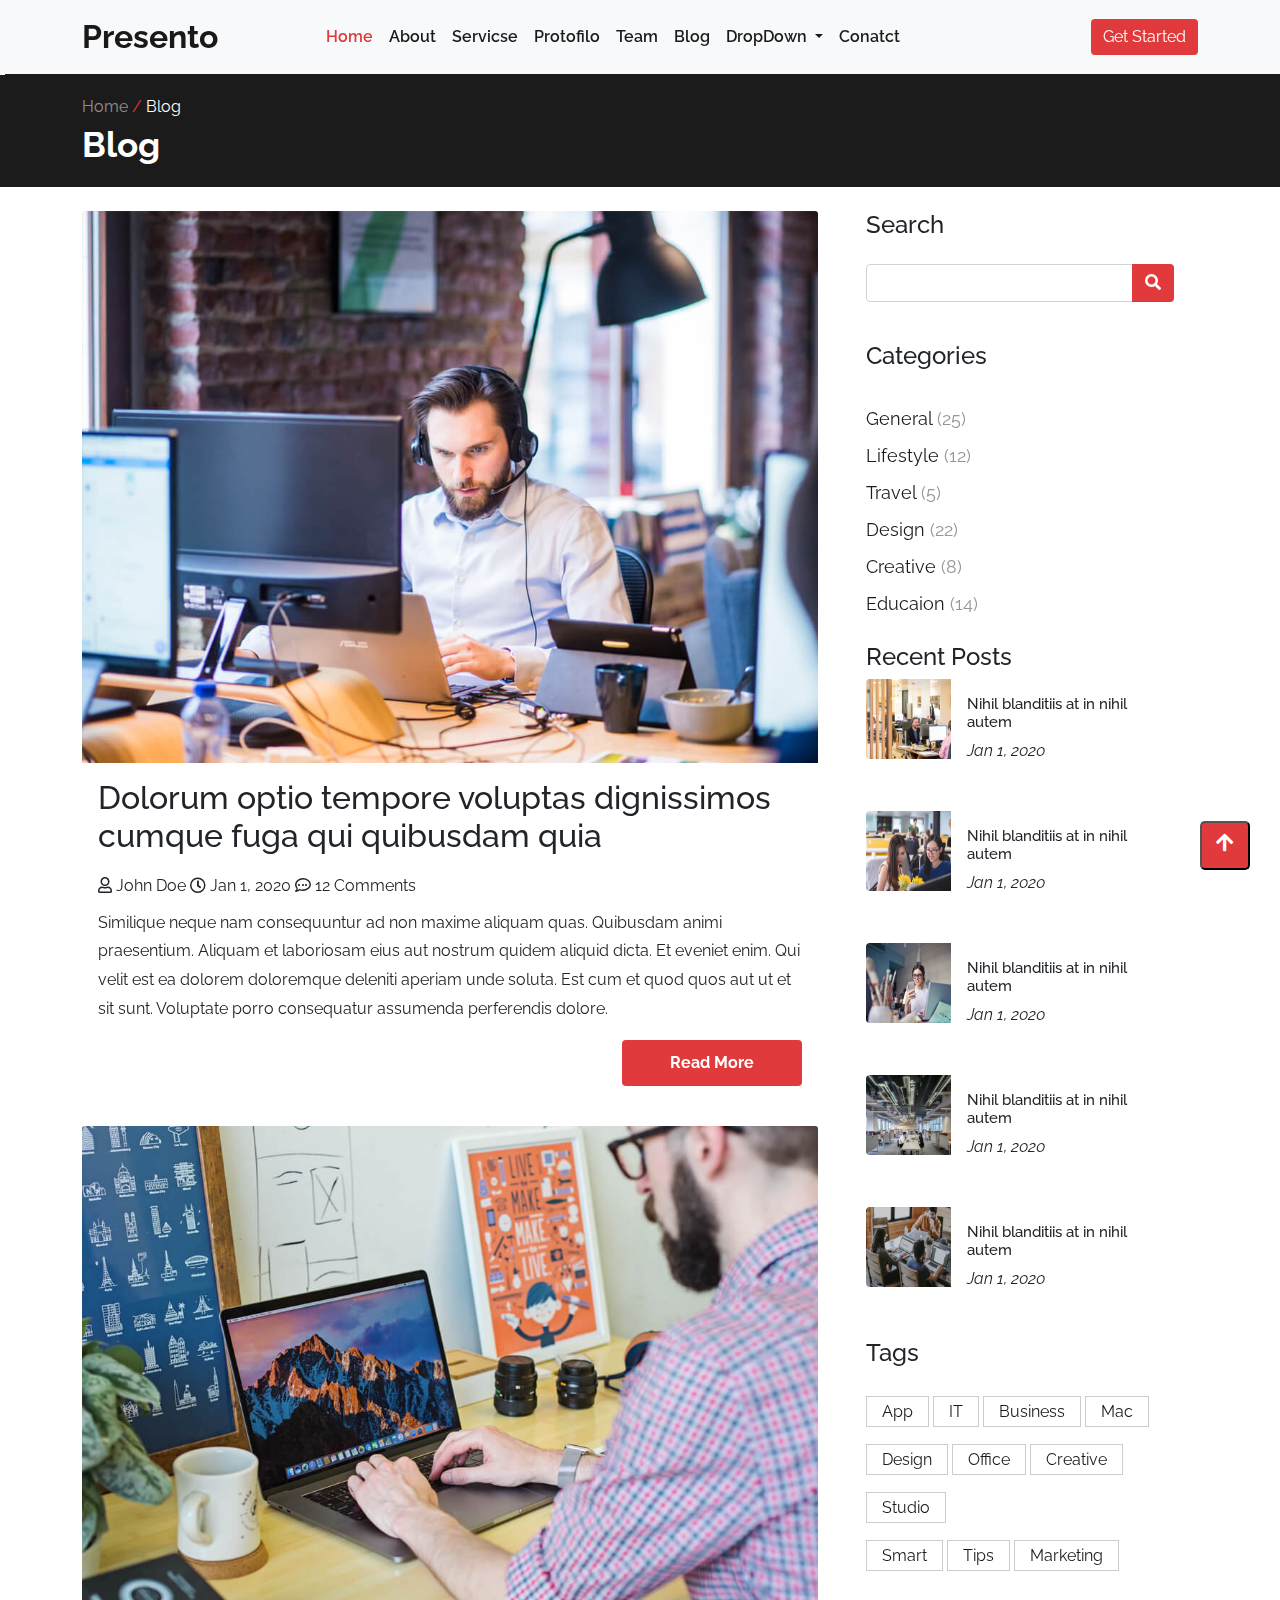
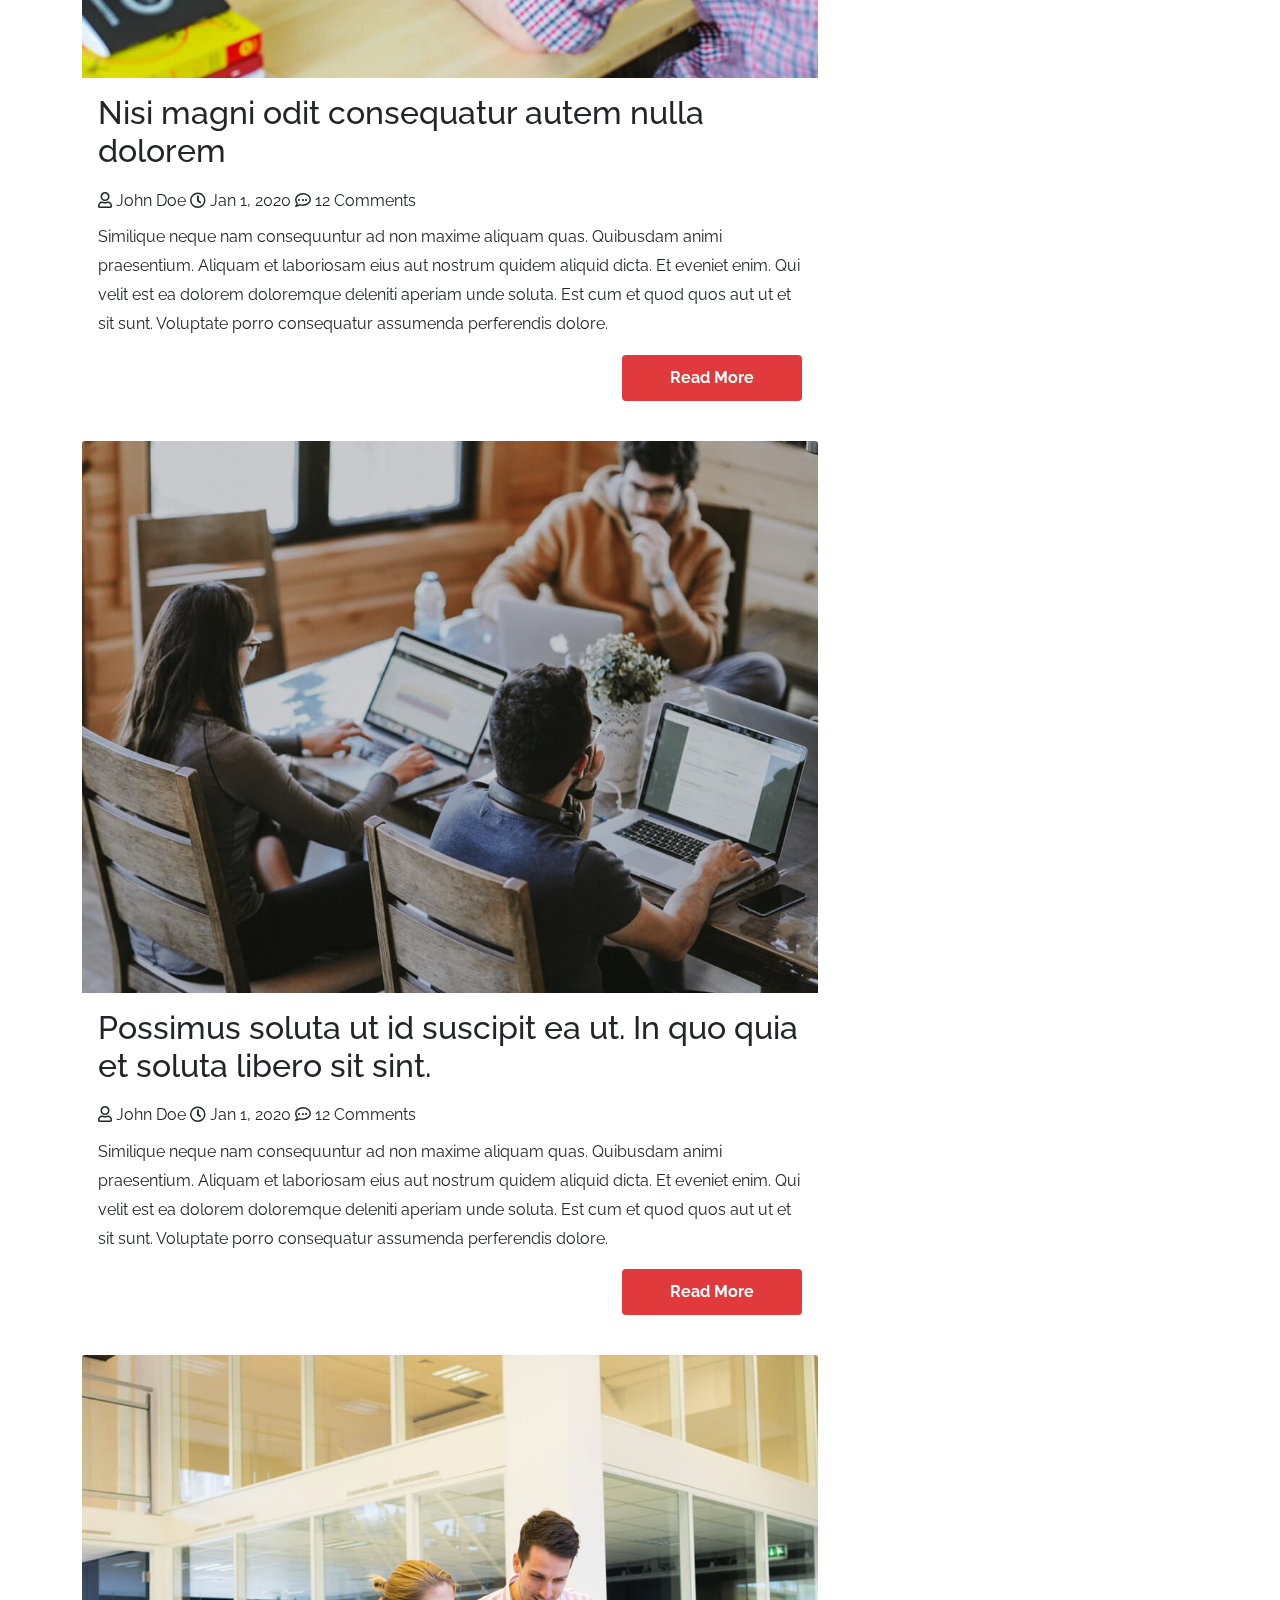
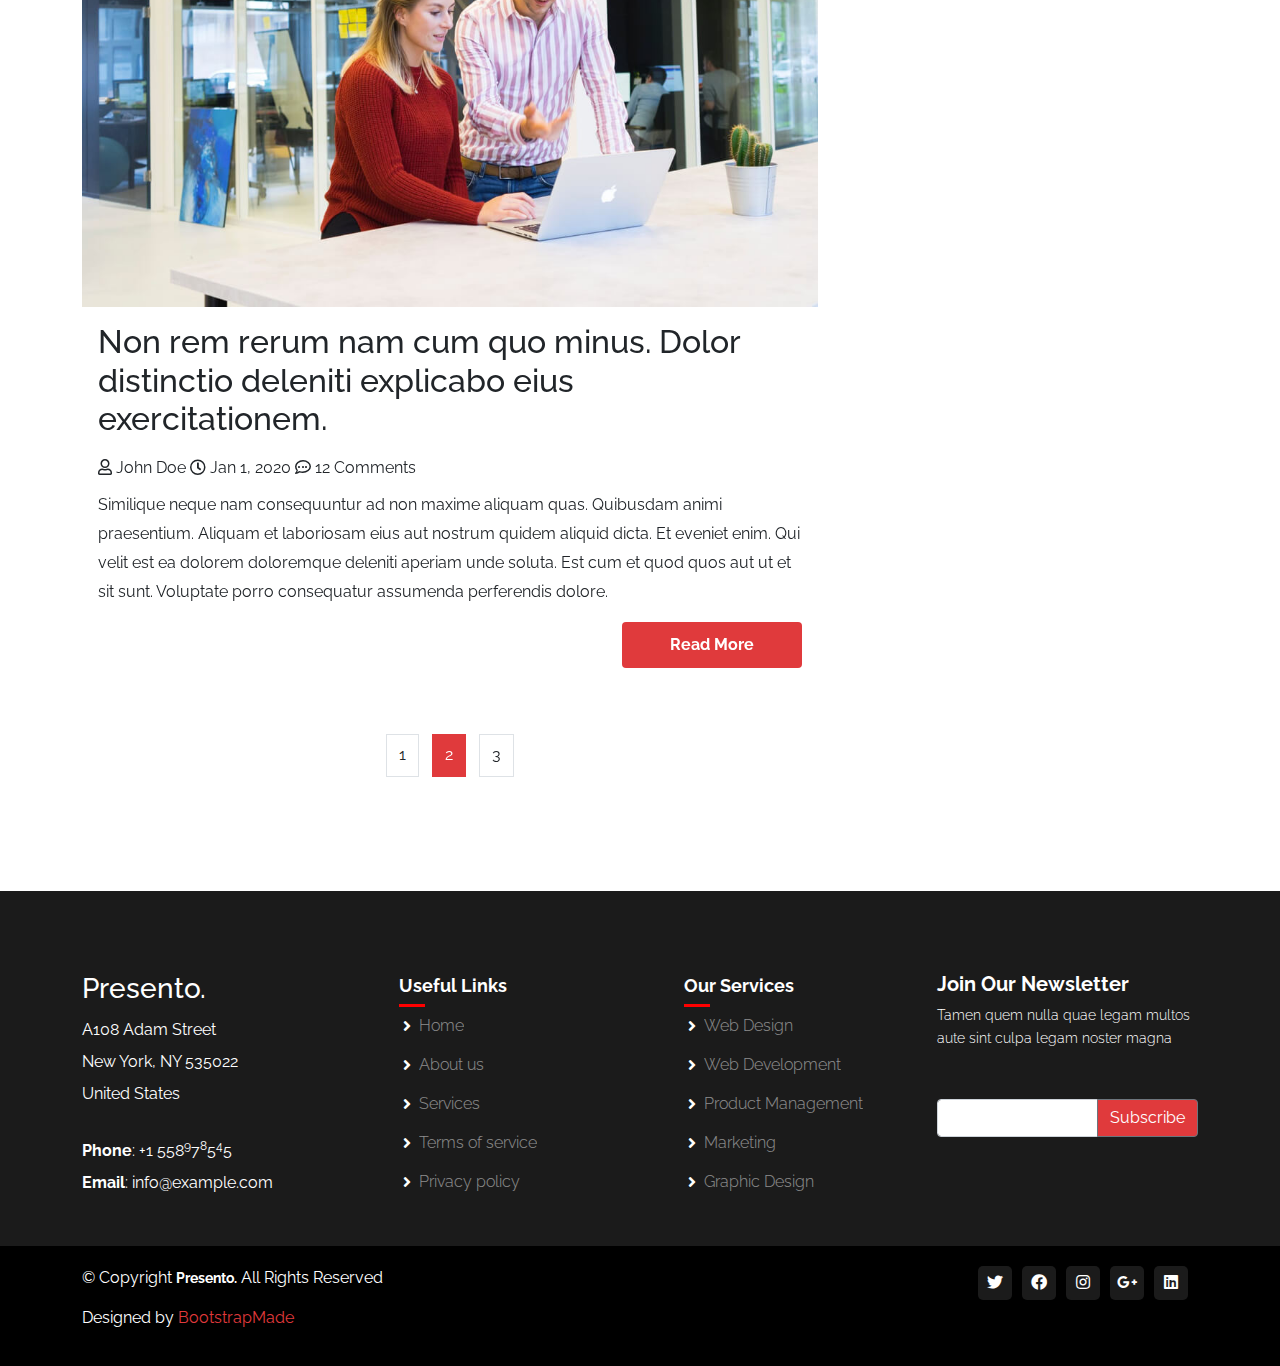
<file: blog.html>
<!DOCTYPE html>
<html lang="en">
<head>
    <meta charset="UTF-8">
    <meta http-equiv="X-UA-Compatible" content="IE=edge">
    <meta name="viewport" content="width=device-width, initial-scale=1.0">

    <link rel="stylesheet" href="assets/vendor/swiper/swiper-bundle.min.css">
    <link rel="stylesheet" href="assets/vendor/bootstrap/bootstrap.min.css">
    <link rel="stylesheet" href="assets/vendor/lightbox/lightbox.min.css">
    <link rel="stylesheet" href="assets/vendor/fontAwsome/all.min.css">
    <link rel="stylesheet" href="assets/vendor/aos/aos.css">
    <link rel="stylesheet" href="https://fonts.googleapis.com/css2?family=Raleway:ital,wght@0,200;0,500;0,700;0,900;1,100&display=swap">
    <link rel="stylesheet" href="assets/css/style.css">
    <title>Blog</title>
</head>
<body data-bs-spy="scroll" data-bs-target="#navbar-example2" data-bs-offset="0" class="scrollspy-example" tabindex="0">
  <button class="to-top-body"><i class="fas fa-arrow-up"></i></button>  
    <!-- start nav -->
    <nav id="navbar-example2" class="fixed-nav navbar navbar-expand-lg navbar-light bg-light">
      <div class="container ">
          <a class="navbar-brand" href="#">Presento</a>
          <button class="order-2 order-lg-1 navbar-toggler" type="button" data-bs-toggle="collapse" data-bs-target="#navbarScroll" aria-controls="navbarScroll" aria-expanded="false" aria-label="Toggle navigation">
            <span class="navbar-toggler-icon"></span>
          </button>
          
          <div class="order-2 order-lg-1 collapse navbar-collapse" id="navbarScroll">
            <ul class=" navbar-nav me-auto my-2 my-lg-0 navbar-nav-scroll" style="--bs-scroll-height: 100px;">
              <li class="nav-item">
                <a class="nav-link active" aria-current="page" href="index.html">Home</a>
              </li>
              <li class="nav-item">
                <a class="nav-link" href="#scrollspyHeading1">About</a>
              </li>
              <li class="nav-item">
                <a class="nav-link" href="#scrollspyHeading2">Servicse</a>
              </li>
              <li class="nav-item">
                <a class="nav-link" href="#scrollspyHeading3">Protofilo</a>
              </li>
              <li class="nav-item">
                <a class="nav-link" href="#scrollspyHeading4">Team</a>
              </li>
              <li class="nav-item">
                <a class="nav-link" href="blog.html">Blog</a>
              </li>
              <li class="nav-item dropdown">
                <a class="nav-link dropdown-toggle" href="#" id="navbarScrollingDropdown" role="button" data-bs-toggle="dropdown" aria-expanded="false">
                  DropDown
                </a>

                <!-- Nested DropDawen -->
                <ul class="dropdown-menu" aria-labelledby="navbarScrollingDropdown">
                  <li><a class="dropdown-item" href="#">DropDown1</a></li>
                  
                  <li class="custem-par-dowen">
                    <div class="dropdown dropend munue">
                      <button type="button" class="custem-btn-dowen dropdown-item btn btn-secondary dropdown-toggle" data-bs-toggle="dropdown" aria-expanded="false">
                        Deep Drop Dowen
                      </button>
                      <ul class="dropdown-menu custem-ul-dowen">
                        <li><a class="dropdown-item" href="#">Deep Drop Dowen 1</a></li>
                        <li><a class="dropdown-item" href="#">Deep Drop Dowen 2</a></li>
                        <li><a class="dropdown-item" href="#">Deep Drop Dowen 3</a></li>
                        <li><a class="dropdown-item" href="#">Deep Drop Dowen 4</a></li>
                        <li><a class="dropdown-item" href="#">Deep Drop Dowen 5</a></li>
                      </ul>
                    </div> 
                  </li>
                  <li><a class="dropdown-item" href="#">DropDown2</a></li>
                  <li><a class="dropdown-item" href="#">DropDown3</a></li>
                  <li><a class="dropdown-item" href="#">DropDown4</a></li>
                </ul>
              </li>
              <li class="nav-item">
                <a class="nav-link" href="#scrollspyHeading5">Conatct</a>
              </li>
            </ul>
          </div>
          <button type="button" class="order-1 order-lg-2 btn btn-secondary">Get Started</button>
        </div>
      </nav>
    <!-- End nav -->
    <!-- Start blog Header  -->
    <section class="blog-head">
        <div class="container">
            <div class="blog-link">
                <span> <a href="#">Home</a> </span>
                <span> / </span>
                <span> Blog </span>
            </div>
            <div class="blog-logo">Blog</div>
        </div>
    </section>
<!-- End blog Header  -->

<!-- Start blog Content -->
    <div class="blog-content">
        <div class="container">
            <div class="row">
               <div class="col-md-8" data-aos="fade-up" data-aos-delay="100">
                <div class="blog-card "><div class="card">
                  <img src="assets/images/blog/blog-1.jpg" class="card-img-top mt-4" alt="...">
                  <div class="card-body">
                    <h2 class="card-title mb-3">Dolorum optio tempore voluptas dignissimos cumque fuga qui quibusdam quia</h2>
                    <span> <i class="far fa-user"></i> John Doe </span>
                    <span> <i class="far fa-clock"></i> Jan 1, 2020 </span>
                    <span> <i class="far fa-comment-dots"></i> 12 Comments </span>
                    <p class="card-text mt-2">Similique neque nam consequuntur ad non maxime aliquam quas. Quibusdam animi praesentium. Aliquam et laboriosam eius aut nostrum quidem aliquid dicta. Et eveniet enim. Qui velit est ea dolorem doloremque deleniti aperiam unde soluta. Est cum et quod quos aut ut et sit sunt. Voluptate porro consequatur assumenda perferendis dolore.</p>
                    <div class="col-md-12 text-end">
                      <button type="submit" class="contact-btn btn">Read More</button>
                  </div>
                  </div>
                </div>
              </div>
              <div class="blog-card"><div class="card">
                  <img src="assets/images/blog/blog-2.jpg" class="card-img-top mt-4" alt="...">
                  <div class="card-body">
                    <h2 class="card-title mb-3">Nisi magni odit consequatur autem nulla dolorem</h2>
                    <span> <i class="far fa-user"></i> John Doe </span>
                    <span> <i class="far fa-clock"></i> Jan 1, 2020 </span>
                    <span> <i class="far fa-comment-dots"></i> 12 Comments </span>
                    <p class="card-text mt-2">Similique neque nam consequuntur ad non maxime aliquam quas. Quibusdam animi praesentium. Aliquam et laboriosam eius aut nostrum quidem aliquid dicta. Et eveniet enim. Qui velit est ea dolorem doloremque deleniti aperiam unde soluta. Est cum et quod quos aut ut et sit sunt. Voluptate porro consequatur assumenda perferendis dolore.</p>
                    <div class="col-md-12 text-end">
                      <button type="submit" class="contact-btn btn">Read More</button>
                  </div>
                  </div>
                </div>
              </div>
              <div class="blog-card"><div class="card">
                  <img src="assets/images/blog/blog-3.jpg" class="card-img-top mt-4" alt="...">
                  <div class="card-body">
                    <h2 class="card-title mb-3">Possimus soluta ut id suscipit ea ut. In quo quia et soluta libero sit sint.</h2>
                    <span> <i class="far fa-user"></i> John Doe </span>
                    <span> <i class="far fa-clock"></i> Jan 1, 2020 </span>
                    <span> <i class="far fa-comment-dots"></i> 12 Comments </span>
                    <p class="card-text mt-2">Similique neque nam consequuntur ad non maxime aliquam quas. Quibusdam animi praesentium. Aliquam et laboriosam eius aut nostrum quidem aliquid dicta. Et eveniet enim. Qui velit est ea dolorem doloremque deleniti aperiam unde soluta. Est cum et quod quos aut ut et sit sunt. Voluptate porro consequatur assumenda perferendis dolore.</p>
                    <div class="col-md-12 text-end">
                      <button type="submit" class="contact-btn btn">Read More</button>
                  </div>
                  </div>
                </div>
              </div>
              <div class="blog-card">
                 <div class="card">
                      <img src="assets/images/blog/blog-4.jpg" class="card-img-top mt-4" alt="...">
                      <div class="card-body">
                      <h2 class="card-title mb-3">Non rem rerum nam cum quo minus. Dolor distinctio deleniti explicabo eius exercitationem.</h2>
                      <span> <i class="far fa-user"></i> John Doe </span>
                    <span> <i class="far fa-clock"></i> Jan 1, 2020 </span>
                    <span> <i class="far fa-comment-dots"></i> 12 Comments </span>
                      <p class="card-text mt-2">Similique neque nam consequuntur ad non maxime aliquam quas. Quibusdam animi praesentium. Aliquam et laboriosam eius aut nostrum quidem aliquid dicta. Et eveniet enim. Qui velit est ea dolorem doloremque deleniti aperiam unde soluta. Est cum et quod quos aut ut et sit sunt. Voluptate porro consequatur assumenda perferendis dolore.</p>
                      <div class="col-md-12 text-end">
                          <button type="submit" class="contact-btn btn">Read More</button>
                      </div>
                      </div>
                 </div>
                 <nav class="text-center">
                  <ul class="pagination pagination-md">
                    <li class="page-item" aria-current="page">
                      <span class="page-link">1</span>
                    </li>
                    <li class="page-item active"><a class="page-link" href="#">2</a></li>
                    <li class="page-item"><a class="page-link" href="#">3</a></li>
                  </ul>
                </nav>
              </div>
               </div>
                <div class="blog-search col-md-4" data-aos="fade-up" data-aos-delay="200">
                 <div class="container">
                    <div class="row g-0">
                      <h4 class="my-4">Search</h4>
                      <div class="input-group mb-3">
                        <input type="text" class="form-control" aria-label="Recipient's username" aria-describedby="button-addon2">
                        <button class="btn bg-btn-search" type="button" id="button-addon2"><i class="fas fa-search"></i></button>
                      </div>
                      
                      <h4 class="my-4">Categories</h4>
                      <ul class="blog-list">
                        <li><a href="#">General <span>(25)</span></a></li>
                        <li><a href="#">Lifestyle <span>(12)</span></a></li>
                        <li><a href="#">Travel <span>(5)</span></a></li>
                        <li><a href="#">Design <span>(22)</span></a></li>
                        <li><a href="#">Creative <span>(8)</span></a></li>
                        <li><a href="#">Educaion <span>(14)</span></a></li>
                      </ul>
                      <h4>Recent Posts</h4>
                      <div class="card test-card mb-3">
                        <div class="row g-0">
                          <div class="test-img col-md-4">
                            <img src="assets/images/blog/blog-recent-1.jpg" class="img-fluid rounded-start" alt="...">
                          </div>
                          <div class="col-md-8">
                            <div class="card-body">
                              <h5 class="recent-title">Nihil blanditiis at in nihil autem</h5>
                              <p  class="recent-date">Jan 1, 2020</p>
                            </div>
                          </div>
                        </div>
                      </div>
                      <div class="card test-card mb-3">
                        <div class="row g-0">
                          <div class="test-img col-md-4">
                            <img src="assets/images/blog/blog-recent-2.jpg" class="img-fluid rounded-start" alt="...">
                          </div>
                          <div class="col-md-8">
                            <div class="card-body">
                              <h5 class="recent-title">Nihil blanditiis at in nihil autem</h5>
                              <p  class="recent-date">Jan 1, 2020</p>
                            </div>
                          </div>
                        </div>
                      </div>
                      <div class="card test-card mb-3">
                        <div class="row g-0">
                          <div class="test-img col-md-4">
                            <img src="assets/images/blog/blog-recent-3.jpg" class="img-fluid rounded-start" alt="...">
                          </div>
                          <div class="col-md-8">
                            <div class="card-body">
                              <h5 class="recent-title">Nihil blanditiis at in nihil autem</h5>
                              <p  class="recent-date">Jan 1, 2020</p>
                            </div>
                          </div>
                        </div>
                      </div>
                      <div class="card test-card mb-3">
                        <div class="row g-0">
                          <div class="test-img col-md-4">
                            <img src="assets/images/blog/blog-recent-4.jpg" class="img-fluid rounded-start" alt="...">
                          </div>
                          <div class="col-md-8">
                            <div class="card-body">
                              <h5 class="recent-title">Nihil blanditiis at in nihil autem</h5>
                              <p  class="recent-date">Jan 1, 2020</p>
                            </div>
                          </div>
                        </div>
                      </div>
                      <div class="card test-card mb-3">
                        <div class="row g-0">
                          <div class="test-img col-md-4">
                            <img src="assets/images/blog/blog-recent-5.jpg" class="img-fluid rounded-start" alt="...">
                          </div>
                          <div class="col-md-8">
                            <div class="card-body">
                              <h5 class="recent-title">Nihil blanditiis at in nihil autem</h5>
                              <p  class="recent-date">Jan 1, 2020</p>
                            </div>
                          </div>
                        </div>
                      </div>
                      <h4>Tags</h4>
                      <ul class="tags-list mb-0">
                        <li class="mt-4"><a href="#">App</a></li>
                        <li class="mt-4"><a href="#">IT</a></li>
                        <li class="mt-4"><a href="#">Business</a></li>
                        <li class="mt-4"><a href="#">Mac</a></li>
                      </ul>
                      <ul class="tags-list mb-0">
                        <li class="mt-4"><a href="#">Design</a></li>
                        <li class="mt-4"><a href="#">Office</a></li>
                        <li class="mt-4"><a href="#">Creative</a></li>
                        <li class="mt-4"><a href="#">Studio</a></li>
                      </ul>
                      <ul class="tags-list">
                        <li class="mt-4"><a href="#">Smart</a></li>
                        <li class="mt-4"><a href="#">Tips </a></li>
                        <li class="mt-4"><a href="#">Marketing</a></li>
                      </ul>   
                  </div>
                </div>  
              </div>
            </div>
        </div>
    </div>
<!-- End blog Content -->


 <!-- Start Footer  -->
 <footer>
   <div class="container">
     <div class="footer-content">
        <div class="row">
            <div class="footer-info col-md-3">
                <h3>Presento.</h3>
                <p>A108 Adam Street <br /> New York, NY 535022  <br /> United States</p>
                <div class="info-prag">
                  <p><span>Phone</span>: +1 558<sup>9</sup>7<sup>8</sup>5<sup>4</sup>5</p>
                  <p class="info-prag"><span>Email</span>: info@example.com</p>
                </div>
                
            </div>
            <div class="footer-links col-md-3">
                  <ul class="ft-list">Useful Links
                    <li><a href="#">Home</a></li>
                    <li><a href="#">About us</a></li>
                    <li><a href="#">Services</a></li>
                    <li><a href="#">Terms of service</a></li>
                    <li><a href="#">Privacy policy</a></li>
                  </ul>
            </div>
            <div class="footer-links col-md-3">
              <ul class="ft-list">Our Services
                <li><a href="#">Web Design</a></li>
                <li><a href="#">Web Development</a></li>
                <li><a href="#">Product Management</a></li>
                <li><a href="#">Marketing</a></li>
                <li><a href="#">Graphic Design</a></li>
              </ul>
            </div>
            <div class="footer-join col-md-3">
                  <h5>Join Our Newsletter</h5>
                  <h6 class="lead">Tamen quem nulla quae legam multos aute sint culpa legam noster magna</h6>
                  <div class="join-input input-group mb-3">
                    <input type="text" class="form-control" aria-label="Recipient's username" aria-describedby="button-addon2">
                    <button class="btn btn-outline-secondary" type="button" id="button-addon2">Subscribe</button>
                  </div>
            </div>
          </div>
      </div>
   </div>
 </footer> 
  <!-- End Footer  -->
 <!-- Start ft-copy -->
 <section class="ft-copy">
   <div class="container">
      <div class="row">
          
        <div class="copy-right col-md-6">
          <p>&copy; Copyright <span  class="presn">Presento.</span> All Rights Reserved</p>
          <p>Designed by <span class="made">BootstrapMade</span> </p>
        </div>

        <div class="social col-md-6">
          <div class="soc">
            <span><i class="fab fa-twitter"></i></span>
            <span><i class="fab fa-facebook"></i></span>
            <span><i class="fab fa-instagram"></i></span>
            <span><i class="fab fa-google-plus-g"></i></span>
            <span><i class="fab fa-linkedin"></i></span>
          </div>
        </div>
      </div>

   </div>
 </section>
 <!-- End ft-copy -->


 <script src="assets/vendor/jquery/jquery-3.6.0.min.js"></script>
 <script src="assets/vendor/lightbox/lightbox.min.js"></script>
 <script src="assets/vendor/isostop/isotope.pkgd.min.js"></script>
 <script src="assets/vendor/puerount/purecounter.js"></script>
 <script src="assets/vendor/swiper/swiper-bundle.min.js"></script>
 <script src="assets/vendor/bootstrap/bootstrap.min.js"></script>
 <script src="assets/vendor/aos/aos.js"></script>
 <script src="assets/js/script.js"></script>
</body>
</html>
</file>
<file: assets/css/style.css>
:root{
    --color-red: #e03a3c;
    --color-black: #1b1b1b;
}

body{
    font-family: 'Raleway', sans-serif;
}

/* Start Global  */
ul {
    list-style: none;
}
a{
    text-decoration: none;
    color: #fff;
}
.custem-button{
    width: 120px;
}
.btn-secondary {
    background-color: var(--color-red);
    border: none;
}
.btn-outline-secondary:focus{
    border-color: none;
    box-shadow:none
}
.btn-secondary:hover{
    background-color: var(--color-black);
}
.btn-secondary:focus {
    color: #fff;
    border-color: none !important;
    background-color: var(--color-red) !important;
    box-shadow: none !important;
}

.btn-primary:focus {
    color: #fff;
    background-color: transparent;
    border-color: var(--color-red);
    box-shadow: none;
}
.btn-check:active+.btn-secondary:focus, .btn-check:checked+.btn-secondary:focus, .btn-secondary.active:focus, .btn-secondary:active:focus, .show>.btn-secondary.dropdown-toggle:focus {
    box-shadow: none;
}
.active {
    color: var(--color-red) !important;
}
.trngale::before{
    content: "";
    width: 100%;
    height: 100%;
    position: absolute;
    top: 0;
    left: 0;
    margin-top: 60px;
    background-color: var(--color-black);
    z-index: -1;
    transform: skewY(-3deg);
    }
    
.to-top-body{
    width: 50px;
    border-radius: 5px;
    padding: 5px 0 10px;
    background-color: var(--color-red);
    position: fixed;
    bottom: 30px;
    right: 30px;
    z-index: 3000;
    color: #fff;
    font-size: 20px;
    outline: none;
}

/* end Global  */

/* Start Update  Nav Bar */
.btn-flex{
    justify-content: flex-end !important;
}
.fixed-nav{
    position: fixed;
    top: 0;
    left: 0;
    z-index: 1000;
    width: 100%;
    box-shadow: 5px 2px var(--color-black);
}
.navbar-brand{
    margin-right: 100px;
    color: var(--color-black);
    font-size: 2em;
    font-weight: bold;
}
@media (max-width: 600px) {
    .navbar-brand{
        margin-right: 20px;
        font-size: 14px;
    }
}

.nav-link:focus{
    color: var(--color-red) !important;

}
.navbar-light .navbar-nav .nav-link {
    color: var(--color-black);
    font-weight: 600;
}
.navbar-light .navbar-nav .nav-link:hover {
    color: var(--color-red);
}

.dropdown-menu{
    opacity: 0;
    /* visibility: hidden; */
    transition: all .5s ease-in-out;
}

.dropdown:hover .dropdown-menu{
    /* display: block; */
    opacity: 1;
    visibility: visible;
}

.dropdown-item:hover{
    color: var(--color-red);

}
.dropdown-item.active, .dropdown-item:active,
.dropdown-item:focus, .dropdown-item:hover {
    background-color: transparent;
}

.munue:hover .dropdown-menu{
    display: block;
}
.custem-btn-dowen{
    background-color: transparent;
    margin: 0;
}
.custem-btn-dowen:hover{
    background-color: transparent;
}
.custem-par-dowen{
    position: relative;
}
.custem-ul-dowen{
    position: absolute;
    top: 10px;
    left: -178px;
    transition: all .5s ease-in-out;
}
@media (max-width: 992px){
    .navbar-nav {
        min-height: 100vh;
    }
    .present-head .head-content {
        width: 100%;
    }
    
}
@media (max-width: 768px){
    .navbar-nav {
        min-height: 100vh;
    }
    
    .present-head .head-content {
        text-align: center;
        margin: 180px auto;
    }

    .present-head .head-content h1 {
        font-size: 30px;
    }
    .present-head .head-content p {
        font-size: 18px;
    }
}
/* End Update  Nav Bar */

/* Start present head */
.present-head{
    height: 900px;
    background-image: url(../images/head.jpg);
    background-size: cover;
    background-position: center center;
    position: relative;
    padding: 1px;
}
@media (max-width:992px) {
    .present-head{
        height: 600px;
    }
}
.present-head::before{
    content: "";
    width: 100%;
    height: 100%;
    position: absolute;
    z-index: 1;
    top: 0;
    left: 0;
    background-color: rgba(0, 0, 0, 0.6);
}
.head-content{
    width: 45%;
    position: relative;
    z-index: 2;
    color: #fff;
    margin: 200px 0;
    line-height: 1.6;
}
.head-content h1 {
    font-size: 45px;
    font-weight: bold;
}
.head-content p {
    font-size: 25px;
}
.btn-head{
    padding: 10px 40px;
    margin-top: 30px;
    border: 2px solid var(--color-red);
}
.btn-head:hover{
    background-color: transparent;
}


/* End present head */
/* Start Swiber */

  .swiper-slide {
    text-align: center;
    font-size: 18px;
    background: #fff;
 
    /* Center slide text vertically */
    display: flex;
    -webkit-box-pack: center;
    -ms-flex-pack: center;
    -webkit-justify-content: center;
    justify-content: center;
    -webkit-box-align: center;
    -ms-flex-align: center;
    -webkit-align-items: center;
    align-items: center;
    padding: 80px 0;

  }
 
  .slide-swiber img {
    display: block;
    width: 80%;
    height: 100%;
    object-fit: cover;
    opacity: .5;
    transition: opacity .3s ease-in-out;
    filter: grayscale(100);
  }
 @media (max-width: 600px){
    .slide-swiber img {
        width: 80%;
    }
 }
  .slide-swiber img:hover {
    opacity: 1;
    filter: grayscale(0);
  }

  .swiper-pagination-bullet {
    width: 15px;
    height: 15px;
    text-align: center;
    line-height: 20px;
    font-size: 12px;
    color: #000;
    opacity: 1;
    background-color: transparent;
    border: 1px solid var(--color-red);
  }
  .swiper-pagination-bullet-active {
    color: #fff;
    background: var(--color-red);
  }

  /* End Swiber */
  /* Start About US */

.about{
    width: 100%;
    height: auto;
    margin-top: 100px;
    padding: 1px;
    background-color: var(--color-black);
    transform: skewY(-3deg);
}


.about-half{
    display: flex;
    width: 100%;
    margin: 100px auto;
    transform: skewY(3deg);
}

.about-card ,
.right-card{
    background-color: transparent;
    color: #fff;
    border: none;
}


@media(max-width: 950px){
    .about-half{
        text-align: left;
       
    }
}
@media(max-width:768px) {
    .about-half{
        text-align: center;
    }
}
.about-title{
    font-size: 32px;
    font-weight: bold;
}
.about-card-text{
    font-size: 18px;
    margin-top: 20px;
    margin-bottom: 30px;
}
.about-btn{
    background-color: transparent;
    border-color: var(--color-red);
    border-radius: 20px;
    padding: 010 15px;
    width: 150px;
    font-weight: bold;
}
.about-btn i{
    color: #fff;
}
.about-btn:hover{
    background-color: var(--color-red);
    border-color: var(--color-red);
    border-radius: 20px;
    padding: 010 15px;
}

.right-card{
    width: 100%;
}
.right-card i{
    font-size: 2em;
    color: var(--color-red);
}

.right-card-body{
    padding: 10px;
    padding-left: 0;
    line-height: 1.8;
}
.right-card-body h5{
    font-weight: bold;
}
.right-card-body p{
    color: #9d9494;
    font-size: 15px;
}
  /* End About US */

/* Start counter */
.counter{
    margin: 8% 0;
    height: auto;

}

.counter-card{
    text-align: center;
    border:none;
    background: none;
}
.counter-card i{
    font-size: 25px;
   color: var(--color-red);
}
.counter-card h2{
    font-size: bold;
    font-size: 2.5em;
}
.counter-card p{
    color: #9d9494;
}
/* End counter */
/* Start Info */
.info{
    width: 100%;
}

.info-card{
    display: flex;
    justify-content: center;
    align-items: center;
    height: 50px;
    cursor: pointer;
    transition: color .3s ease-in-out;
}
@media (max-width: 500px){
    .info-card{
        width: 60px;
    }
}
.info-card:hover{
    color: var(--color-red);
    border: none;
}
.info-card.bg{
    background-color: var(--color-red);
    color: #Fff;
}
.info-card h5{
    margin-right: 10px;
    font-size: 2em;
}
.info-card p{
    font-size: 16px;
    font-weight: bold;
}

@media (max-width: 991px){
   
    .info .info-card p{
        display: none;
    }
}
/* Start Info Module */
.info-module{
    width: 100%;
    margin: 30px auto;
    background-color: red;
}
.info-m-card{
    border: none;
}
.info-m-card h3{
    color: #444444;
    font-weight: bold;
}
.info-m-card p{
    color: #444444;
}
.pragraph p{
  font-size: 15px;
}
.pragraph p i{
  color: var(--color-red);
  font-size: 14px;
}

/* .pragraph > p::before{
    font-family: "Font Awesome 5 Pro", "FontAwesome";
    content: "\eb79";
    display:inline-block;
    width: 60px;
    height: 60px;
    background-color: var(--color-red);
    margin-right: 15px;
} */


/* End Info Module */
/* End Info */
/* Start services */
.services{
    width: 100%;
    height: auto;
    padding: 60px 20px;
    position: relative;
}


.head-title{
    color: #fff;
    text-align: center;
    margin-bottom: 60px;
}
.head-title h2{
    text-transform: uppercase;
    padding: 30px;
}
.head-title h2::after{
    content: "";
    background-color: var(--color-red);
    display: block;
    margin: 15px auto 0;
    width: 80px;
    border-bottom: 3px solid var(--color-red);
}
.head-title p{
    font-weight: 600;
}

.services-card-custem,
.price-card-custem{
    background: #252525;
    color: #fff;
    display: flex;
    flex-direction: row;
    padding:10px 20px;
    height: auto;
}
.services-card-custem i{
    color: var(--color-red);
    font-size: 50px;
    margin-top: 20px;
}
.services-card-custem h5{
    margin-bottom: 1.5em;
}
.price-card-custem p{
    line-height: 2.6;
}
@media (max-width:600px) {
    .services-card-custem p{
        font-size: 12px;
    }
}
.services-card-custem h5 a:hover{
    color: #fff;
    text-decoration: underline;  
    margin-bottom: 1.5em;
}
/* End services */
/* Start Portfolio */
.portfolio {
    margin: 70px auto;
}

.portfolio .head-title{
    color: var(--color-black);
}

.portfolio-list{
    text-align: center;
}
.portfolio-list li{
    display: inline-block;
    margin-left: 10px;
    font-weight: bold;
    color: var(--color-black);
    cursor: pointer;
    width: 50px;
    height: 30px;
    line-height: 30px;
    border-radius: 5px;
    margin-bottom: 20px;
    transition: all .3s linear;
}

.portfolio-list li.active,
.portfolio-list li:hover{
    background-color: var(--color-red);
    color: #fff !important;
}
.portfolio-item{
    --bs-gutter-x: 0;
}
.portfolio-item .item{
   overflow: hidden;
   position: relative;
   margin: 10px;
}
.portfolio-item .item:hover .item-overlay{
   content: "";
   width: 100%;
   height: 100%;
   top: 0;
   left: 0;
   position: absolute;
   background-color: rgba(17, 17, 17, 0.6);
   transition: all .5s ease-in-out;
   z-index: 2;
}
.portfolio-item .item img{
    width: 100%;
    height: 100%;
    transition: all .5s ease-in-out;

}
.portfolio-item .item:hover img{
   transform: scale(1.2);
}
.portfolio-info{
    position: absolute;
    bottom: 20px;
    left: 25px;
    z-index: 4;
    color: #fff;
    opacity: 0;
    transition: all .5s ease-in-out;

}
.portfolio-item:hover .portfolio-info{
    opacity: 1;
    display: block;
}
.portfolio-info p{
    font-style: italic;
}
.info-links i{
    opacity: .5;
    transition: opacity .2s linear;
    cursor: pointer;
    margin-right: 5px;
    font-size: 18px;
}
.info-links i:hover{
    color: #fff;
}
.info-links i:hover{
    opacity: 1;
}

.lb-data .lb-close{
    position: absolute;
    top: -15px;
    right: 344px;
}
/* End Portfolio */
/* Start Testimonials */
.testimonials{
    width: 100%;
    height: auto;
}
.testimonials .head-title{
    color: (var(--color-black))
}
.test-card{
    text-align: left;
    border: none;
    border-radius: none;
    height: auto;
}
@media (max-width:768px) {
    .test-card{
        padding: 0 50px;
    }
}

.test-img{
    width: 85px;
    height: 100px;
}
.test-card img{
    height: 80px;
}
.test-title{
    font-weight: bold;
}
.test-text{
    color: #4b4545;
}
.text-b-text{
    font-style: italic;
    color: rgb(44, 42, 42)
}
/* End Testimonials */
/* Start price  */
.price{
    height: auto;
    position: relative;
    margin-top: 5%;
}
@media (max-width: 768px) {
    .price{
        margin-top: 70%;
        margin-bottom: 30%;
    }
    
}
.price .head-title{
    padding-top: 100px;
}

.price-card-custem{
    line-height: 1.6;
    height: auto;
    text-align: center;
    margin-bottom: 20px;
}
.price-card-custem.bv{
   background-color: var(--color-red);
}

.price-card-custem sup{
    font-size: 30px;
    margin: 5px;
    font-weight: normal;
}
.price-card-custem h4{
    font-size: 35px;
}
.price-card-custem span{
    font-size: 18px;
}
.price-btn{
    background-color: transparent;
    border: 2px solid rgba(255, 255, 255, 0.3);
}
.price-btn:hover{
    background-color: transparent;
    border: 2px solid #fff;
}
.price-card-custem .hid{
    color: rgba(255, 255, 255, 0.3);
}
/* End price  */

/* Start Asked */
.asked{
    margin-top: 8%;
}
.asked .head-title{
    color: var(--color-black);
}

.asked-accor{
    border: 0;
    outline: none;
}

.accordion-button:not(.collapsed) {
    color: var(--color-black);
    background-color:transparent;
    box-shadow:none
}

.accordion-button::after{
    transition: all .2s linear;
}
.accordion-button:not(.collapsed)::after {
    background-image: url(../images/download.png);
}

.hov-title{
    font-size: .75em;
}
.hov-title:hover{
    color: var(--color-red);
}
.asked .accordion-body{
    font-size: 18px;
}

/* End Asked */
.team{
    position: relative;
    width: 100%;
    padding-top: 40px;
    padding-bottom: 80px;
    height: auto;
    margin-top: 6%;
}
.team.trngale::before{
    top: -65px;
}
.team .head-title{
    color: #fff;
}
.team .card{
    width: 100%;
    margin-right: 20px;
    border-radius: 5px !important;
    position: relative;
    overflow: hidden;
}


.team .card-text{
  font-size: 14px;
}
@media (min-width: 600px) and (max-width:992px) {
    .team .card-title{
        font-size: 14px;
      }
      
      .team .card-text{
        font-size: 12px;
      }
    
}

.team .soc {
    position: absolute;
    top: 70%;
    left: 50%;
    transform: translate(-50% , -70%);
    transition: all .2s linear;
    opacity: 0;
}
.team .card:hover .soc {
    margin-top: -25px;
    opacity: 1;
}

.soc span{
    width: 34px;
    height: 34px;
    display: inline-block;
    background: var(--color-red);
    text-align: center;
    line-height: 34px;
    border-radius: 50%;
    color: #fff;
    cursor: pointer;
    transition: background .3s ease-in-out ;
}
@media (min-width: 600px) and (max-width:992px)  {
 
}

/* Start Contact */
.input-width{
    width: 50%;
}
.div-addre i{
    color: var(--color-red);
    font-size: 1.5em;
}
.div-addre p{
    margin-bottom:5px !important;
}
.div-addre  {
    margin-bottom: 30px;
}
.form-control:focus {
    color: #212529;
    background-color: #fff;
    border-color: var(--color-black);
    outline: 0;
    box-shadow: none;
}
.contact-btn{
    background: var(--color-red);
    color: #fff;
    width: 180px;
    padding: 10px 20px;
    font-weight: bold;
}
.contact-btn:hover{
    background: #eb2929;
    color: #fff;
}

/* Etart Contact */
/* Start Footer  */
footer{
    height: auto;
    margin-top: 5%;
    color: #fff;
    padding: 1px;    
    background-color: var(--color-black);
}
@media (max-width: 600px){
    footer{
        padding: 18px; 
    }
}
.footer-content{
    margin-top: 80px;
}
.footer-content{
    margin-bottom: 35px;

}
.footer-content p{
    margin: 0;
    line-height: 2;
}
.info-prag p:first-child{
    padding-top: 25px !important;
}
.info-prag span{
    font-weight: bold;
}
.ft-list{
    font-size: 18px;
    font-weight: bold;
    position: relative;
}

@media (max-width: 600px){
    .ft-list{
        padding: 0; 
    }
}
.ft-list::after{
    content: "";
    border-bottom: 3px solid red;
    width: 10%;
    height: 2px;
    display: block;
    position: absolute;
    top: 32px;
}
.ft-list li{
    font-size: 16px;
    margin: 15px 20px;
    position: relative;
    font-weight: 300;
}
.ft-list li::before{
    font-family:  "Font Awesome 5 Free";
    content: "\f105";
    font-weight: 900;
    display: inline-block;
    width: 5px;
    height: 5px;
    position: absolute;
    top: 0;
    left: -16px;
}
.ft-list li a{
    opacity: .5;
    color: #fff;
    transition: opacity .2s linear;
}
.ft-list li a:hover{
    opacity: 1;
    color: #fff;
}
.footer-join h5{
    font-weight: bold;
}
.footer-join h6{
    font-size: 14px;
    line-height: 1.6;
}
.join-input{
    margin-top: 50px;
}
.join-input button{
    background-color: var(--color-red);
    color: #fff;
    transition: all .5s linear;
}
.join-input button:hover{
    background-color: #e25d5f;
}
/* End Footer  */
/* Start ft-copy */
.ft-copy{
    background-color: #000;
    color: #fff;
    height: auto;
    padding: 20px 0;
}

@media (max-width: 600px){
    .ft-copy{
        text-align: center;
    }
}

.ft-copy p .presn{
    font-weight: bold;
    font-size: 14px;
}
.ft-copy p .made{
    color: var(--color-red);
}
.social .soc{
    display: flex;
    justify-content: flex-end;
}

@media (max-width: 600px){
    .social .soc{
        justify-content: center;
        margin: 20px 0;
    }
}
.social .soc span{
    margin-right: 10px;
    border-radius: 5px;
    background-color: var(--color-black);
}
.social .soc span:hover{
    background-color: var(--color-red);
}
/* End ft-copy */
/* Page-blog */
.blog-head{
    width: 100%;
    height: 112px;
    padding:20px 0 30px;
    margin-top: 75px;
    background-color: var(--color-black);
    color: #fff;
}
.blog-link span:nth-child(2){
    color: var(--color-red);
}
.blog-link span a{
    opacity: .5;
    transition: .5s;
}
.blog-link span a:hover{
    opacity: 1;
    color: #fff;
}

.blog-logo{
    font-size: 35px;
    font-weight: bold;
}
.blog-card{
    line-height: 1.8;
}
.blog-card .card{
    border: none;
}
.blog-card h2:hover{
    cursor: pointer;
    transition: .4s;
    color: var(--color-black);;
}


.blog-card .pagination .page-item.active .page-link {
    border-color: var(--color-red);
    background-color: var(--color-red);
}
.blog-card .page-link:focus{
    box-shadow: none;
    color: #fff;
    background-color: none;

}
.blog-card .page-link{
    color: var(--color-balck);
}
.blog-card .page-item:not(:first-child) .page-link {
    margin-left: 13px;
}
.blog-card .page-item .page-link {
    border-top-right-radius: 0;
    border-bottom-right-radius: 0;
}

.page-item:first-child .page-link {
    cursor: pointer;
    border-top-left-radius: 0;
    border-bottom-left-radius: 0;
}
.blog-card .page-link:hover {
    color: #fff;
    background-color: var(--color-red);
    border-color: none;
}
.blog-card .pagination{
    justify-content: center;
    margin: 50px 0;
}

.blog-search .bg-btn-search{
    background-color: var(--color-red);
}
.blog-search .bg-btn-search i{
    color: #fff;
}
.blog-search .btn-check:focus+.btn, .btn:focus {
    box-shadow:none;
}
.blog-search .btn-check:focus+.btn, .btn:focus {
    box-shadow:none;
}

@media (max-width: 768px){
 .blog-search  .test-card {
    padding: 0 ;
 }
}

.blog-list{
    padding-left: 0;
}
.blog-list li {
    margin: 10px 0;
}
.blog-list li a{
    color: var(--color-black);
    font-size: 18px;
    font-weight: 400;
}
.blog-list li:hover a {
    color: var(--color-red);
}
.blog-list li span{
    color:#999499; 
}
.recent-title{
    font-size: 15px;
}
.recent-date{
    font-style: italic;
    display: inline-block !important;
}

.tags-list li {
    display: inline-block !important;
}
.tags-list li a{
    border: 1px solid #ccc;
    color: var(--color-black);
    padding: 5px 15px;
    transition: .2s;
}
.tags-list li:hover a{
    background-color: var(--color-red);
    color: #fff;
}
/* End-blog */
</file>
